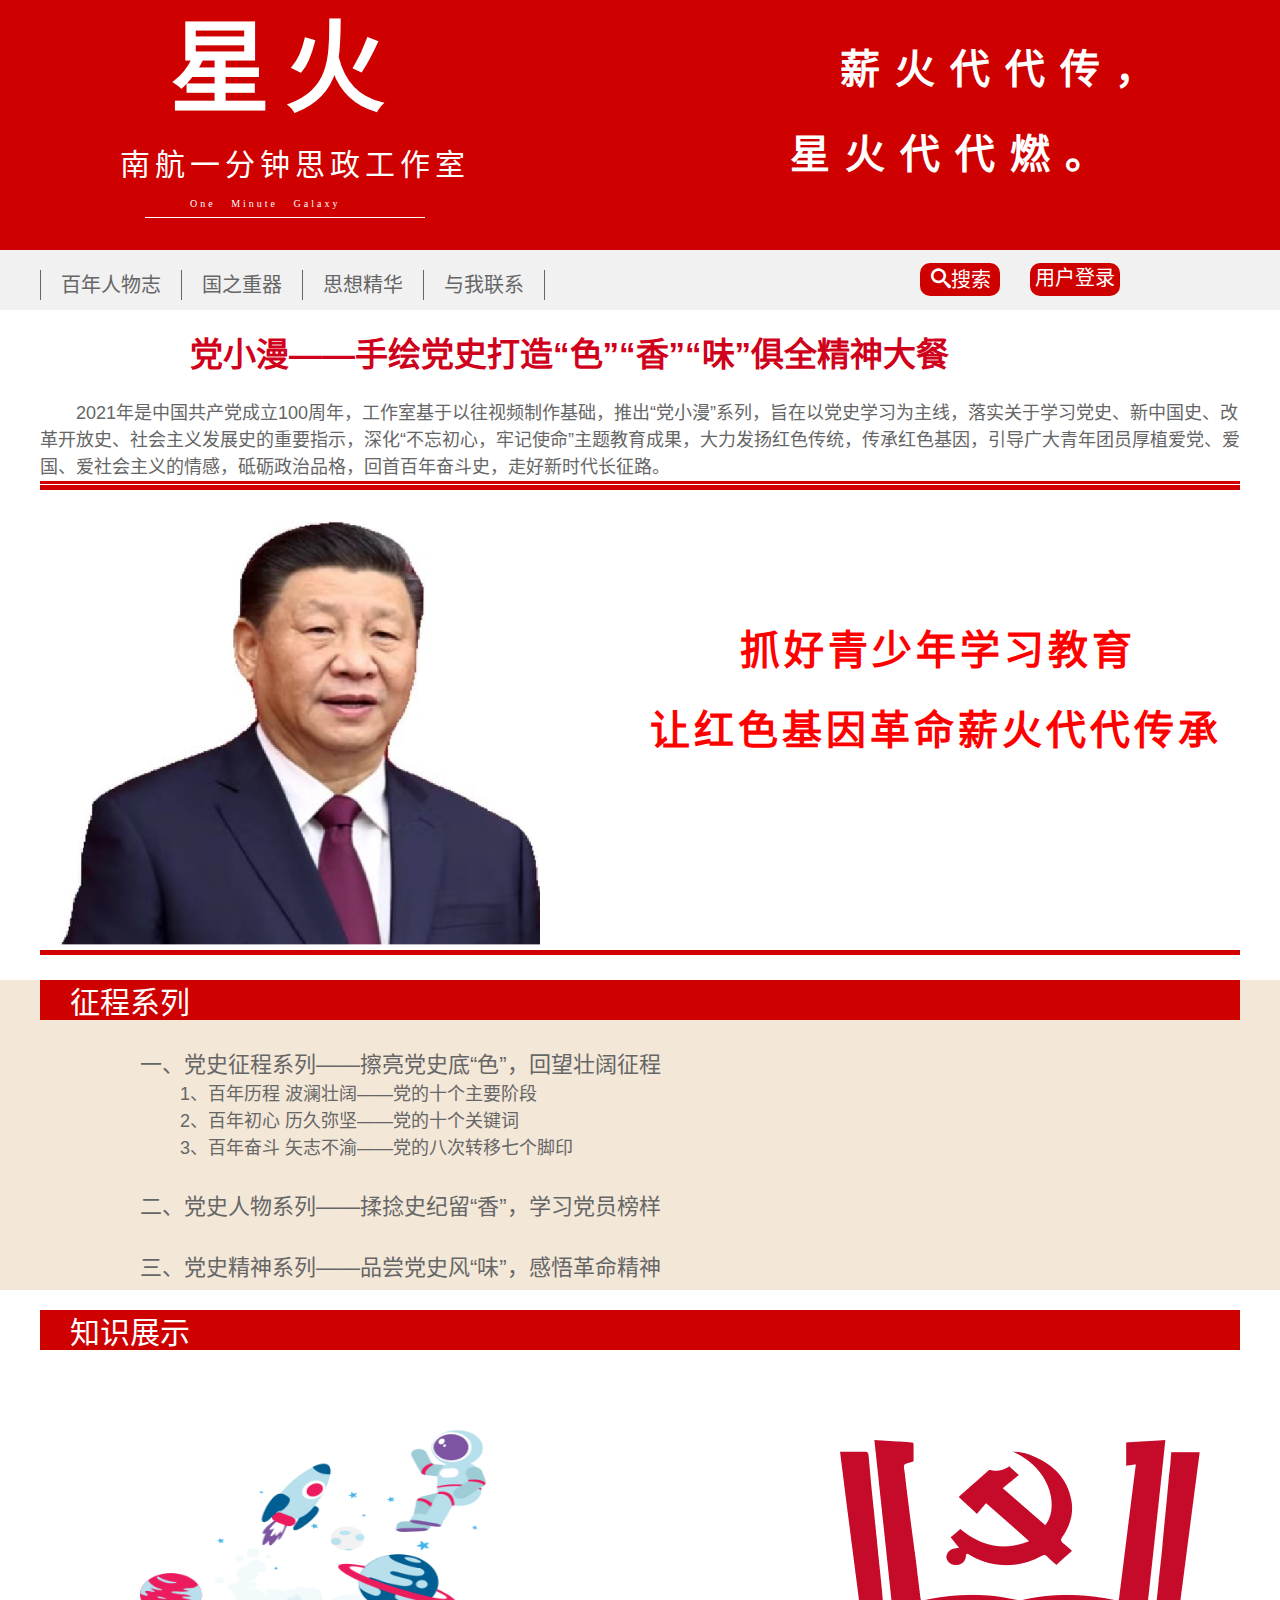
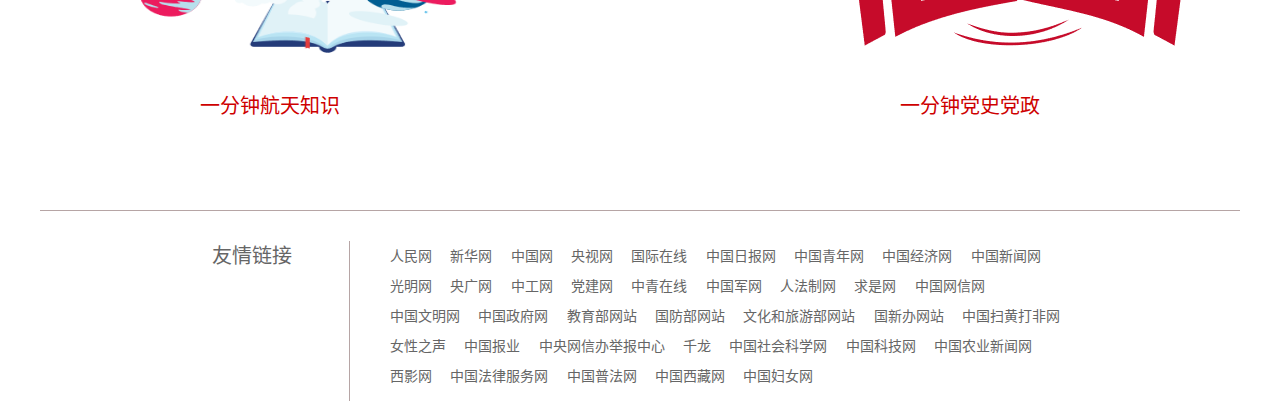
<file: internet/index.html>
<!DOCTYPE html>
<html lang="zh-CN">

<head>
    <meta charset="UTF-8">
    <meta http-equiv="X-UA-Compatible" content="IE=edge">
    <meta name="viewport" content="width=device-width, initial-scale=1.0">
    <title>党小漫—手绘百年党史邀你“漫漫”谈</title>
    <!-- 网站说明 -->
    <meta name="description" content="党小漫:手绘百年党史" />
    <!-- 关键字 -->
    <meta name="keywords" content="党史、手绘" />
    <link rel="shortcut icon" href="icon.png" />
    <!-- 引入初始化样式文件 -->
    <link rel="stylesheet" href="css/base.css">
    <!-- 引入公共样式 -->
    <link rel="stylesheet" href="css/common.css">
    <!-- 引入index样式 -->
    <link rel="stylesheet" href="css/index.css">
</head>

<body>
    <!-- header头部模块start -->
    <header class='header'>
        <div class='h_body w'>
            <div class="logo fl">
                <div class="logo_top">
                    <a href="index.html"><span>星火</span></a>
                </div>
                <div class="logo_center">
                    <span>南航一分钟思政工作室</span>
                </div>
                <div class="logo_bottom">
                    <span>One Minute Galaxy</span>
                </div>
            </div>
            <div class="slogan fr">
                <div class="slogan_top">
                    <span>薪火代代传，</span>
                </div>
                <div class="slogan_bottom">
                    <span>星火代代燃。</span>
                </div>
            </div>
        </div>
    </header>
    <!-- header头部模块end -->
    <!-- 快捷导航模块start -->
    <section class="shortcut">
        <div class="w">
            <div class="fl">
                <ul>
                    <li><a href="hundredYears.html">百年人物志</a></li>
                    <li><a href="contry.html">国之重器</a></li>
                    <li><a href="#">思想精华</a></li>
                    <li><a href="contact.html">与我联系</a></li>
                    <li class="last"></li>
                </ul>
            </div>
            <div class="fr">
                <ul>
                    <li><a href="#">搜索</a></li>
                    <li><a href="register.html">用户登录</a></li>
                </ul>
            </div>
        </div>
    </section>
    <!-- 快捷导航模块end -->
    <!-- 首页新闻模块start -->
    <div class="news w">
        <div class="news_title">
            <span>党小漫——手绘党史打造“色”“香”“味”俱全精神大餐</span>
            <div class="text">
                2021年是中国共产党成立100周年，工作室基于以往视频制作基础，推出“党小漫”系列，旨在以党史学习为主线，落实关于学习党史、新中国史、改革开放史、社会主义发展史的重要指示，深化“不忘初心，牢记使命”主题教育成果，大力发扬红色传统，传承红色基因，引导广大青年团员厚植爱党、爱国、爱社会主义的情感，砥砺政治品格，回首百年奋斗史，走好新时代长征路。
            </div>
        </div>
        <div class="xi">
            <div class="news_xi fl clearfix">
                <img src="images/xi.png" alt="">
            </div>
            <div class="news_text fr clearfix">
                <span class="first">抓好青少年学习教育</span>
                <br>
                <span class="second">让红色基因革命薪火代代传承</span>
            </div>
        </div>
    </div>
    </div>
    <!-- 首页新闻模块end -->
    <!-- 首页学习模块start -->
    <div class="main">
        <div class="content w">
            <div class="content_title">
                <span>征程系列</span>
            </div>
            <ul class="history">
                <li><a href="#" class="tit">一、党史征程系列——擦亮党史底“色”，回望壮阔征程</a></li>
                <li><a href="#" class="txt">1、百年历程 波澜壮阔——党的十个主要阶段</a></li>
                <li><a href="#" class="txt">2、百年初心 历久弥坚——党的十个关键词</a></li>
                <li><a href="#" class="txt">3、百年奋斗 矢志不渝——党的八次转移七个脚印</a></li>
            </ul>
            <ul class="people">
                <li><a href="#" class="tit">二、党史人物系列——揉捻史纪留“香”，学习党员榜样</a></li>
            </ul>
            <ul class="jings">
                <li><a href="#" class="tit">三、党史精神系列——品尝党史风“味”，感悟革命精神</a></li>
            </ul>
        </div>
    </div>
    <!-- 首页作品模块start -->
    <div class="workset w">
        <div class="workset_title">
            <span>知识展示</span>
        </div>
        <div class="workset_left fl">
            <img src="images/oneminutespace.png" alt=""><br>
            <a href="#">一分钟航天知识</a>
        </div>
        <div class="workset_right fr">
            <img src="images/oneminutehistory.png" alt=""><br>
            <a href="#">一分钟党史党政</a>
        </div>
    </div>
    <!-- 首页作品模块end -->
    <!-- 友情链接模块start -->
    <footer class="footer">
        <div class="links w">
            <div class="links_left fl">
                <span>&nbsp;&nbsp;&nbsp;&nbsp;友情链接</span>
            </div>
            <div class="links_right fr">
                <a href="http://www.people.com.cn/">人民网</a>
                <a href="http://www.xinhuanet.com/">新华网</a>
                <a href="http://www.china.com.cn/">中国网</a>
                <a href="http://www.cctv.com/">央视网</a>
                <a href="http://www.cri.cn/">国际在线</a>
                <a href="http://cn.chinadaily.com.cn/">中国日报网</a>
                <a href="http://www.youth.cn/">中国青年网</a>
                <a href="http://www.ce.cn/">中国经济网</a>
                <a href="http://www.Chinanews.com/">中国新闻网</a><br>
                <a href="http://www.gmw.cn/">光明网</a>
                <a href="http://www.cnr.cn/">央广网</a>
                <a href="http://www.workercn.cn/">中工网</a>
                <a href="http://www.dangjian.cn/">党建网</a>
                <a href="http://www.cyol.com/">中青在线</a>
                <a href="http://www.81.cn/">中国军网</a>
                <a href="http://www.legaldaily.com.cn/">人法制网</a>
                <a href="http://www.qstheory.cn/">求是网</a>
                <a href="http://www.cac.gov.cn/">中国网信网</a><br>
                <a href="http://www.wenming.cn/">中国文明网</a>
                <a href="http://www.gov.cn/">中国政府网</a>
                <a href="http://www.moe.gov.cn/">教育部网站</a>
                <a href="http://www.mod.gov.cn/">国防部网站</a>
                <a href="http://www.mct.gov.cn/">文化和旅游部网站</a>
                <a href="http://www.scio.gov.cn/index.html">国新办网站</a>
                <a href="http://www.shdf.gov.cn/">中国扫黄打非网</a>
                <a href="http://www.womenvoice.cn/">女性之声</a>
                <a href="http://www.cnpiw.cn/index.html">中国报业</a>
                <a href="http://www.12377.cn/">中央网信办举报中心</a>
                <a href="http://www.qianlong.com/">千龙</a>
                <a href="http://www.cssn.cn/">中国社会科学网</a>
                <a href="http://www.stdailt.com/">中国科技网</a>
                <a href="http://www.farmer.com.cn/">中国农业新闻网</a><br>
                <a href="http://www.1958xy.com/">西影网</a>
                <a href="http://www.12348.gov.cn/">中国法律服务网</a>
                <a href="http://www.legalinfo.gov.cn/">中国普法网</a>
                <a href="http://www.tibet.cn/">中国西藏网</a>
                <a href="http://www.cnwomen.com.cn/">中国妇女网</a>
            </div>
        </div>
    </footer>
    <!-- 友情链接模块end -->
</body>

</html>
</file>
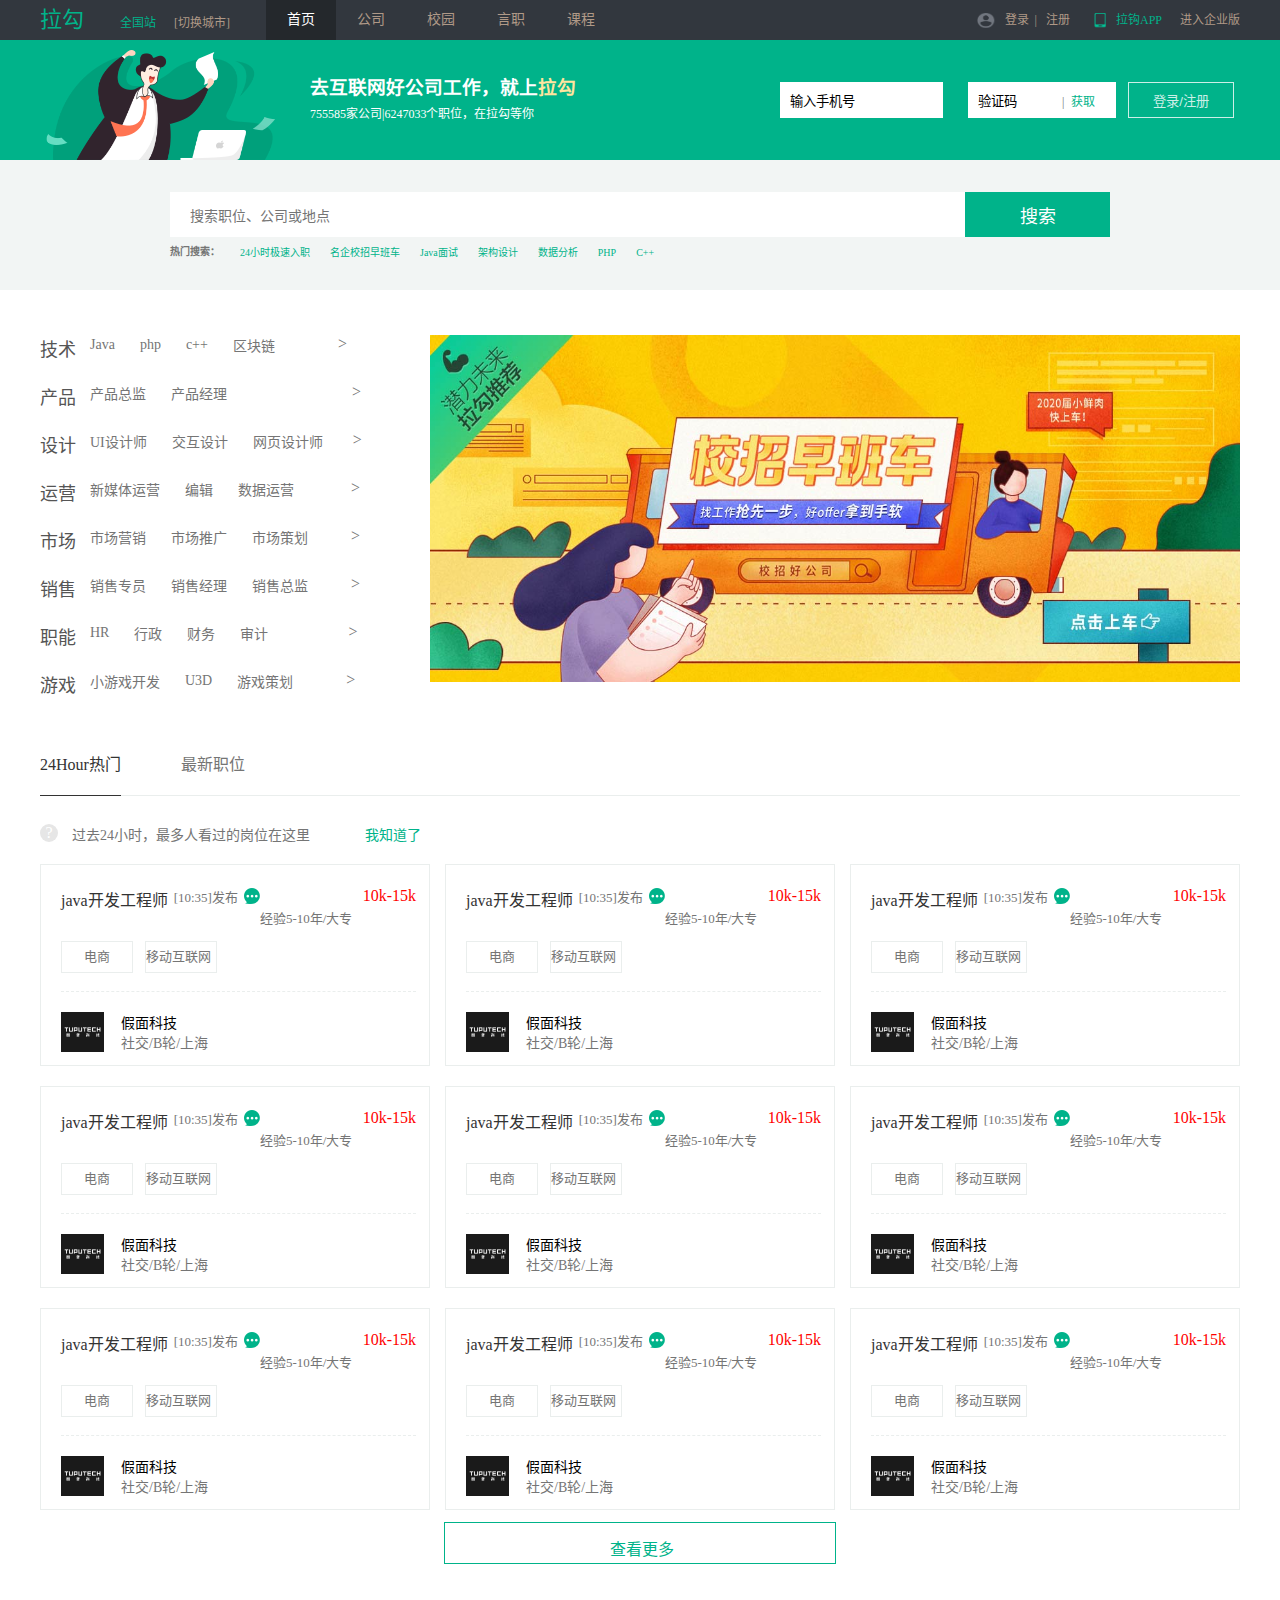
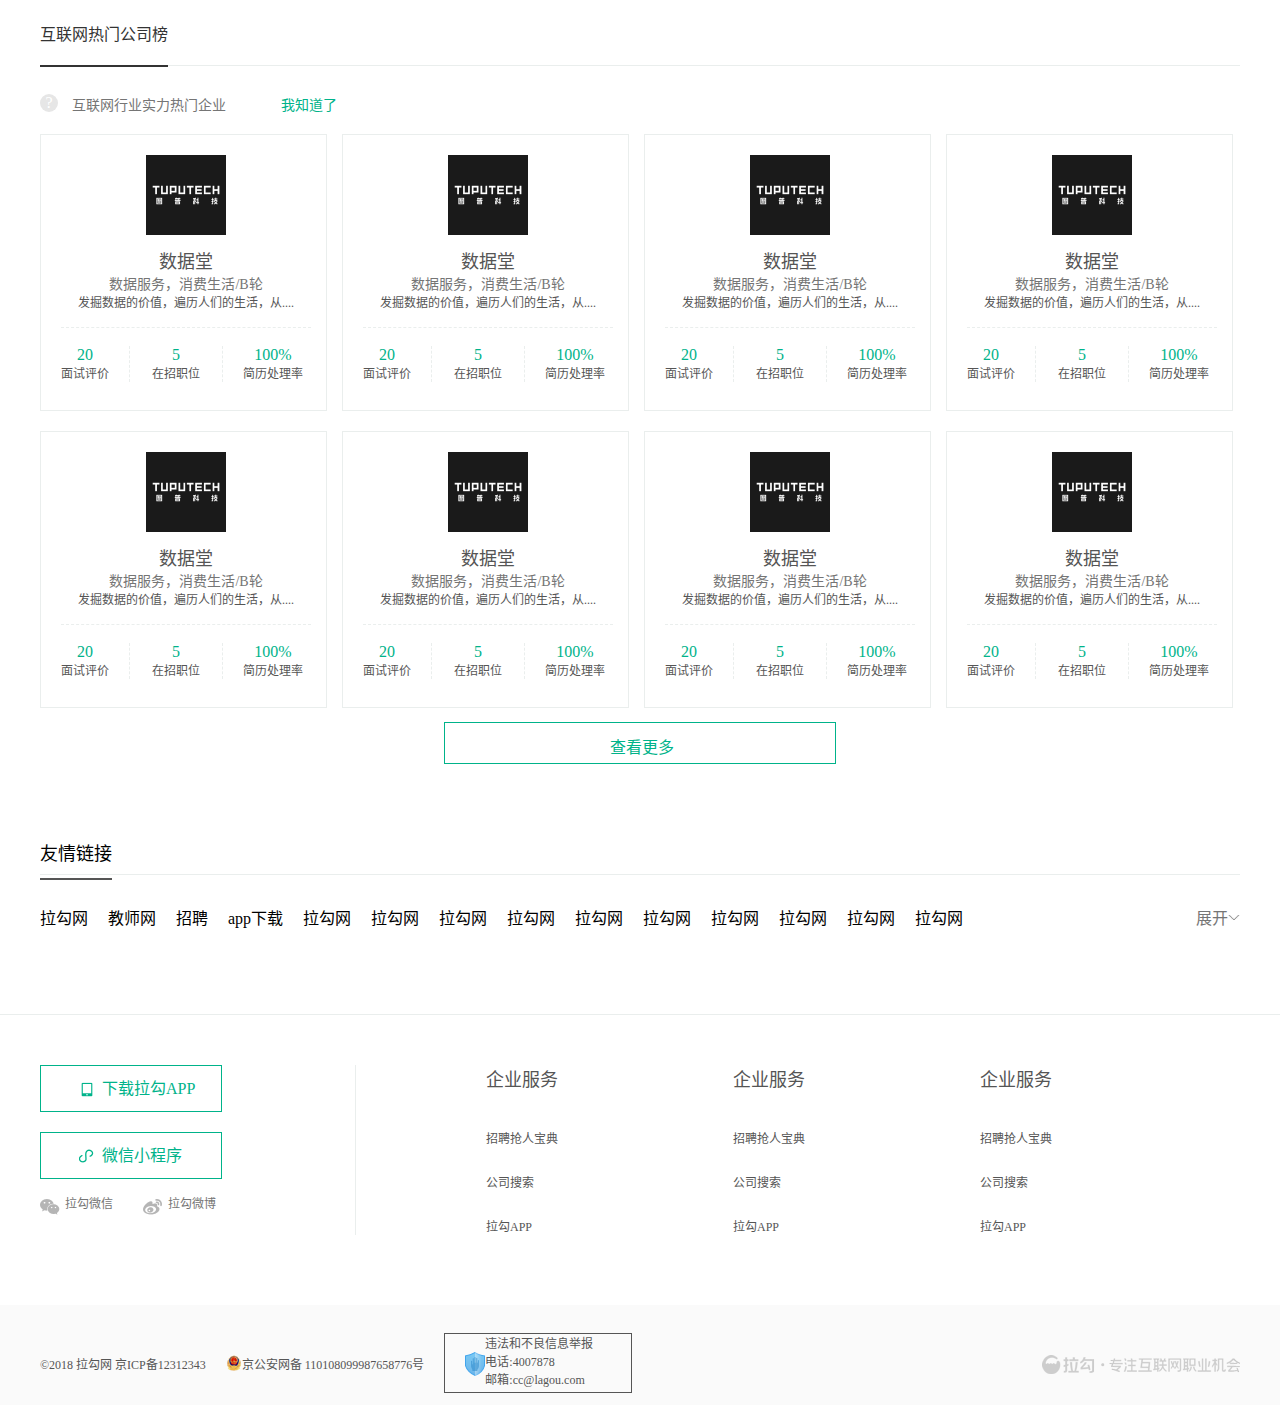
<file: lagouwang/index.html>
<!DOCTYPE html>
<html lang="zh-CN">

<head>
    <meta charset="UTF-8">
    <meta http-equiv="X-UA-Compatible" content="IE=edge">
    <meta name="viewport" content="width=device-width, initial-scale=1.0">
    <title>Document</title>
    <link rel="stylesheet" href="style.css">
</head>

<body>
    <div class="box">
        <div class="header">
            <div class="h_top">
                <div class="topCon main clearFixed">
                    <div class="conLeft fl">
                        <div class="leftTxt1 fl">
                            <a href="#" class="logo">拉勾</a>
                            <a href="#" class="city">全国站</a>
                            <a href="#" class="city1">[切换城市]</a>
                        </div>
                        <ul class="uList clearFixed fl">
                            <li><a href="#">首页</a></li>
                            <li><a href="#">公司</a></li>
                            <li><a href="#">校园</a></li>
                            <li><a href="#">言职</a></li>
                            <li><a href="#">课程</a></li>
                        </ul>
                    </div>
                    <div class="conRight fr">
                        <ul class="ulList cleadFixed">
                            <li>
                                <a href="#" class="login"><span></span>登录</a>
                            </li>
                            <li><a href="#" class="login2"><span>|</span> 注册</a></li>
                            <li><a href="#" class="app"><span></span>拉钩APP</a></li>
                            <li><a href="#">进入企业版</a></li>
                        </ul>
                    </div>
                </div>
            </div>
            <div class="h_bottom">
                <div class="botCon main cleadFixed">
                    <div class="image"><img src="img/logo.png" alt=""></div>
                    <div class="para">
                        <h3>去互联网好公司工作，就上<span>拉勾</span></h3>
                        <p>755585家公司|6247033个职位，在拉勾等你</p>
                    </div>
                    <div class="reg-right">
                        <div class="btn">
                            <input type="text" value="输入手机号" class="fl txt1">
                            <p class="fl pBtn">
                                <input type="text" value="验证码" class="txt2">|
                                <a href="#" class="atxt2">获取</a>
                            </p>
                            <input type="submit" value="登录/注册" class="fl btnSub">
                        </div>
                    </div>
                </div>
            </div>
        </div>
        <div class="sear ">
            <div class="searnav main cleadFixed">
                <input type="text" value="搜索职位、公司或地点" class="searbox fl">
                <input type="submit" class="search fl" value="搜索">
            </div>
            <div class="hotsear main cleadFixed">
                <h4 class="text1 fl">热门搜索：</h4>
                <ul>
                    <li><a href="#">24小时极速入职</a></li>
                    <li><a href="#">名企校招早班车</a></li>
                    <li><a href="#">Java面试</a></li>
                    <li><a href="#">架构设计</a></li>
                    <li><a href="#">数据分析</a></li>
                    <li><a href="#">PHP</a></li>
                    <li><a href="#">C++ </a></li>
                </ul>
            </div>
        </div>
        <div class="banner main clearFixed">
            <div class="b_nav fl">
                <div class="fir whm clearFixed">
                    <h4 class="fir_txt fl">技术</h4>
                    <ul>
                        <li><a href="#">Java</a></li>
                        <li><a href="#">php</a></li>
                        <li><a href="#">c++</a></li>
                        <li><a href="#">区块链</a></li>
                    </ul>
                    <span>></span>
                </div>
                <div class="sec whm clearFixed">
                    <h4 class="sec_txt fl">产品</h4>
                    <ul>
                        <li><a href="#">产品总监</a></li>
                        <li><a href="#">产品经理</a></li>
                    </ul>
                    <span>></span>
                </div>
                <div class="thi whm clearFixed">
                    <h4 class="thi_txt fl">设计</h4>
                    <ul>
                        <li><a href="#">UI设计师</a></li>
                        <li><a href="#">交互设计</a></li>
                        <li><a href="#">网页设计师</a></li>
                    </ul>
                    <span>></span>
                </div>
                <div class="four whm clearFixed">
                    <h4 class="four_txt fl">运营</h4>
                    <ul>
                        <li><a href="#">新媒体运营</a></li>
                        <li><a href="#">编辑</a></li>
                        <li><a href="#">数据运营</a></li>
                    </ul>
                    <span>></span>
                </div>
                <div class="five whm clearFixed">
                    <h4 class="five_txt fl">市场</h4>
                    <ul>
                        <li><a href="#">市场营销</a></li>
                        <li><a href="#">市场推广</a></li>
                        <li><a href="#">市场策划</a></li>
                    </ul>
                    <span>></span>
                </div>
                <div class="six whm clearFixed">
                    <h4 class="six_txt fl">销售</h4>
                    <ul>
                        <li><a href="#">销售专员</a></li>
                        <li><a href="#">销售经理</a></li>
                        <li><a href="#">销售总监</a></li>
                    </ul>
                    <span>></span>
                </div>
                <div class="sev whm clearFixed">
                    <h4 class="sev_txt fl">职能</h4>
                    <ul>
                        <li><a href="#">HR</a></li>
                        <li><a href="#">行政</a></li>
                        <li><a href="#">财务</a></li>
                        <li><a href="#">审计</a></li>
                    </ul>
                    <span>></span>
                </div>
                <div class="eig whm clearFixed">
                    <h4 class="eig_txt fl">游戏</h4>
                    <ul>
                        <li><a href="#">小游戏开发</a></li>
                        <li><a href="#">U3D</a></li>
                        <li><a href="#">游戏策划</a></li>
                    </ul>
                    <span>></span>
                </div>
            </div>

            <div class="bimg fr"><img src="img/banner.JPG" alt="" class="b_scroll_img"></div>
        </div>
        <div class="content">
            <div class="top main">
                <div class="hour">
                    <ul>
                        <li class="firchild"><a href="#" class="remen">24Hour热门</a></li>
                        <li><a href="#" class="zhiwei">最新职位</a></li>
                    </ul>
                </div>
                <div class="past clearFixed">
                    <ul>
                        <li><span class="fl">?</span><a href="#" class="pre fl">过去24小时，最多人看过的岗位在这里</a></li>
                        <li><a href="#" class="know fl">我知道了</a></li>
                    </ul>
                </div>
                <div class="kaifa">
                    <ul>
                        <li class="pailie">
                            <div class="jk">
                                <div class="wenzi">
                                    <div class="gongzuo fl">
                                        <div class="mingzi fl">java开发工程师</div>
                                        <div class="fabushijian fl">[10:35]发布</div>
                                        <span class="fl"><img src="img/icon_chat.png"></span>
                                    </div>
                                    <div class="xinzi fr">10k-15k</div>
                                </div>
                                <div class="jinyan">经验5-10年/大专</div>
                            </div>
                            <div class="jk2">
                                <div class="dians fl">电商</div>
                                <div class="yidong fl">移动互联网</div>
                            </div>
                            <div class="jk3">
                                <div class="shangbiao fl"><img src="img/con2.png"></div>
                                <div class="shuoming fl">
                                    <div class="gsmingzi">假面科技</div>
                                    <div class="biaoqina">社交/B轮/上海</div>
                                </div>
                            </div>
                        </li>
                        <li class="pailie">
                            <div class="jk">
                                <div class="wenzi">
                                    <div class="gongzuo fl">
                                        <div class="mingzi fl">java开发工程师</div>
                                        <div class="fabushijian fl">[10:35]发布</div>
                                        <span class="fl"><img src="img/icon_chat.png"></span>
                                    </div>
                                    <div class="xinzi fr">10k-15k</div>
                                </div>
                                <div class="jinyan">经验5-10年/大专</div>
                            </div>
                            <div class="jk2">
                                <div class="dians fl">电商</div>
                                <div class="yidong fl">移动互联网</div>
                            </div>
                            <div class="jk3">
                                <div class="shangbiao fl"><img src="img/con2.png"></div>
                                <div class="shuoming fl">
                                    <div class="gsmingzi">假面科技</div>
                                    <div class="biaoqina">社交/B轮/上海</div>
                                </div>
                            </div>
                        </li>
                        <li class="pailie">
                            <div class="jk">
                                <div class="wenzi">
                                    <div class="gongzuo fl">
                                        <div class="mingzi fl">java开发工程师</div>
                                        <div class="fabushijian fl">[10:35]发布</div>
                                        <span class="fl"><img src="img/icon_chat.png"></span>
                                    </div>
                                    <div class="xinzi fr">10k-15k</div>
                                </div>
                                <div class="jinyan">经验5-10年/大专</div>
                            </div>
                            <div class="jk2">
                                <div class="dians fl">电商</div>
                                <div class="yidong fl">移动互联网</div>
                            </div>
                            <div class="jk3">
                                <div class="shangbiao fl"><img src="img/con2.png"></div>
                                <div class="shuoming fl">
                                    <div class="gsmingzi">假面科技</div>
                                    <div class="biaoqina">社交/B轮/上海</div>
                                </div>
                            </div>
                        </li>
                    </ul>
                    <ul>
                        <li class="pailie">
                            <div class="jk">
                                <div class="wenzi">
                                    <div class="gongzuo fl">
                                        <div class="mingzi fl">java开发工程师</div>
                                        <div class="fabushijian fl">[10:35]发布</div>
                                        <span class="fl"><img src="img/icon_chat.png"></span>
                                    </div>
                                    <div class="xinzi fr">10k-15k</div>
                                </div>
                                <div class="jinyan">经验5-10年/大专</div>
                            </div>
                            <div class="jk2">
                                <div class="dians fl">电商</div>
                                <div class="yidong fl">移动互联网</div>
                            </div>
                            <div class="jk3">
                                <div class="shangbiao fl"><img src="img/con2.png"></div>
                                <div class="shuoming fl">
                                    <div class="gsmingzi">假面科技</div>
                                    <div class="biaoqina">社交/B轮/上海</div>
                                </div>
                            </div>
                        </li>
                        <li class="pailie">
                            <div class="jk">
                                <div class="wenzi">
                                    <div class="gongzuo fl">
                                        <div class="mingzi fl">java开发工程师</div>
                                        <div class="fabushijian fl">[10:35]发布</div>
                                        <span class="fl"><img src="img/icon_chat.png"></span>
                                    </div>
                                    <div class="xinzi fr">10k-15k</div>
                                </div>
                                <div class="jinyan">经验5-10年/大专</div>
                            </div>
                            <div class="jk2">
                                <div class="dians fl">电商</div>
                                <div class="yidong fl">移动互联网</div>
                            </div>
                            <div class="jk3">
                                <div class="shangbiao fl"><img src="img/con2.png"></div>
                                <div class="shuoming fl">
                                    <div class="gsmingzi">假面科技</div>
                                    <div class="biaoqina">社交/B轮/上海</div>
                                </div>
                            </div>
                        </li>
                        <li class="pailie">
                            <div class="jk">
                                <div class="wenzi">
                                    <div class="gongzuo fl">
                                        <div class="mingzi fl">java开发工程师</div>
                                        <div class="fabushijian fl">[10:35]发布</div>
                                        <span class="fl"><img src="img/icon_chat.png"></span>
                                    </div>
                                    <div class="xinzi fr">10k-15k</div>
                                </div>
                                <div class="jinyan">经验5-10年/大专</div>
                            </div>
                            <div class="jk2">
                                <div class="dians fl">电商</div>
                                <div class="yidong fl">移动互联网</div>
                            </div>
                            <div class="jk3">
                                <div class="shangbiao fl"><img src="img/con2.png"></div>
                                <div class="shuoming fl">
                                    <div class="gsmingzi">假面科技</div>
                                    <div class="biaoqina">社交/B轮/上海</div>
                                </div>
                            </div>
                        </li>
                    </ul>
                    <ul>
                        <li class="pailie">
                            <div class="jk">
                                <div class="wenzi">
                                    <div class="gongzuo fl">
                                        <div class="mingzi fl">java开发工程师</div>
                                        <div class="fabushijian fl">[10:35]发布</div>
                                        <span class="fl"><img src="img/icon_chat.png"></span>
                                    </div>
                                    <div class="xinzi fr">10k-15k</div>
                                </div>
                                <div class="jinyan">经验5-10年/大专</div>
                            </div>
                            <div class="jk2">
                                <div class="dians fl">电商</div>
                                <div class="yidong fl">移动互联网</div>
                            </div>
                            <div class="jk3">
                                <div class="shangbiao fl"><img src="img/con2.png"></div>
                                <div class="shuoming fl">
                                    <div class="gsmingzi">假面科技</div>
                                    <div class="biaoqina">社交/B轮/上海</div>
                                </div>
                            </div>
                        </li>
                        <li class="pailie">
                            <div class="jk">
                                <div class="wenzi">
                                    <div class="gongzuo fl">
                                        <div class="mingzi fl">java开发工程师</div>
                                        <div class="fabushijian fl">[10:35]发布</div>
                                        <span class="fl"><img src="img/icon_chat.png"></span>
                                    </div>
                                    <div class="xinzi fr">10k-15k</div>
                                </div>
                                <div class="jinyan">经验5-10年/大专</div>
                            </div>
                            <div class="jk2">
                                <div class="dians fl">电商</div>
                                <div class="yidong fl">移动互联网</div>
                            </div>
                            <div class="jk3">
                                <div class="shangbiao fl"><img src="img/con2.png"></div>
                                <div class="shuoming fl">
                                    <div class="gsmingzi">假面科技</div>
                                    <div class="biaoqina">社交/B轮/上海</div>
                                </div>
                            </div>
                        </li>
                        <li class="pailie">
                            <div class="jk">
                                <div class="wenzi">
                                    <div class="gongzuo fl">
                                        <div class="mingzi fl">java开发工程师</div>
                                        <div class="fabushijian fl">[10:35]发布</div>
                                        <span class="fl"><img src="img/icon_chat.png"></span>
                                    </div>
                                    <div class="xinzi fr">10k-15k</div>
                                </div>
                                <div class="jinyan">经验5-10年/大专</div>
                            </div>
                            <div class="jk2">
                                <div class="dians fl">电商</div>
                                <div class="yidong fl">移动互联网</div>
                            </div>
                            <div class="jk3">
                                <div class="shangbiao fl"><img src="img/con2.png"></div>
                                <div class="shuoming fl">
                                    <div class="gsmingzi">假面科技</div>
                                    <div class="biaoqina">社交/B轮/上海</div>
                                </div>
                            </div>
                        </li>
                    </ul>
                </div>
                <div class="more"><a href="#" alt="">查看更多</a></div>
            </div>
            <div class="bottom main">
                <div class="hour">
                    <ul>
                        <li class="firchild"><a href="#" class="remen">互联网热门公司榜</a></li>
                    </ul>
                </div>
                <div class="past clearFixed">
                    <ul>
                        <li><span class="fl">?</span><a href="#" class="pre fl">互联网行业实力热门企业</a></li>
                        <li><a href="#" class="know fl">我知道了</a></li>
                    </ul>
                </div>
                <div class="kaifa">
                    <ul>
                        <li class="pailie">
                            <div class="jk"><img src="img/con2.png" alt="" />
                            </div>
                            <div class="jk2">
                                <div class="t">数据堂</div>
                                <div class="c">数据服务，消费生活/B轮</div>
                                <div class="b">发掘数据的价值，遍历人们的生活，从....</div>
                            </div>
                            <div class="jk3">
                                <div class="l fl">
                                    <div class="shuzi">20</div>
                                    <div class="descr">面试评价</div>
                                </div>
                                <div class="ce fl">
                                    <div class="shuzi">5</div>
                                    <div class="descr">在招职位</div>
                                </div>
                                <div class="r fl">
                                    <div class="shuzi">100%</div>
                                    <div class="descr">简历处理率</div>
                                </div>
                            </div>
                        </li>
                        <li class="pailie">
                            <div class="jk"><img src="img/con2.png" alt="" />
                            </div>
                            <div class="jk2">
                                <div class="t">数据堂</div>
                                <div class="c">数据服务，消费生活/B轮</div>
                                <div class="b">发掘数据的价值，遍历人们的生活，从....</div>
                            </div>
                            <div class="jk3">
                                <div class="l fl">
                                    <div class="shuzi">20</div>
                                    <div class="descr">面试评价</div>
                                </div>
                                <div class="ce fl">
                                    <div class="shuzi">5</div>
                                    <div class="descr">在招职位</div>
                                </div>
                                <div class="r fl">
                                    <div class="shuzi">100%</div>
                                    <div class="descr">简历处理率</div>
                                </div>
                            </div>
                        </li>
                        <li class="pailie">
                            <div class="jk"><img src="img/con2.png" alt="" />
                            </div>
                            <div class="jk2">
                                <div class="t">数据堂</div>
                                <div class="c">数据服务，消费生活/B轮</div>
                                <div class="b">发掘数据的价值，遍历人们的生活，从....</div>
                            </div>
                            <div class="jk3">
                                <div class="l fl">
                                    <div class="shuzi">20</div>
                                    <div class="descr">面试评价</div>
                                </div>
                                <div class="ce fl">
                                    <div class="shuzi">5</div>
                                    <div class="descr">在招职位</div>
                                </div>
                                <div class="r fl">
                                    <div class="shuzi">100%</div>
                                    <div class="descr">简历处理率</div>
                                </div>
                            </div>
                        </li>
                        <li class="pailie">
                            <div class="jk"><img src="img/con2.png" alt="" />
                            </div>
                            <div class="jk2">
                                <div class="t">数据堂</div>
                                <div class="c">数据服务，消费生活/B轮</div>
                                <div class="b">发掘数据的价值，遍历人们的生活，从....</div>
                            </div>
                            <div class="jk3">
                                <div class="l fl">
                                    <div class="shuzi">20</div>
                                    <div class="descr">面试评价</div>
                                </div>
                                <div class="ce fl">
                                    <div class="shuzi">5</div>
                                    <div class="descr">在招职位</div>
                                </div>
                                <div class="r fl">
                                    <div class="shuzi">100%</div>
                                    <div class="descr">简历处理率</div>
                                </div>
                            </div>
                        </li>
                    </ul>
                    <ul>
                        <li class="pailie">
                            <div class="jk"><img src="img/con2.png" alt="" />
                            </div>
                            <div class="jk2">
                                <div class="t">数据堂</div>
                                <div class="c">数据服务，消费生活/B轮</div>
                                <div class="b">发掘数据的价值，遍历人们的生活，从....</div>
                            </div>
                            <div class="jk3">
                                <div class="l fl">
                                    <div class="shuzi">20</div>
                                    <div class="descr">面试评价</div>
                                </div>
                                <div class="ce fl">
                                    <div class="shuzi">5</div>
                                    <div class="descr">在招职位</div>
                                </div>
                                <div class="r fl">
                                    <div class="shuzi">100%</div>
                                    <div class="descr">简历处理率</div>
                                </div>
                            </div>
                        </li>
                        <li class="pailie">
                            <div class="jk"><img src="img/con2.png" alt="" />
                            </div>
                            <div class="jk2">
                                <div class="t">数据堂</div>
                                <div class="c">数据服务，消费生活/B轮</div>
                                <div class="b">发掘数据的价值，遍历人们的生活，从....</div>
                            </div>
                            <div class="jk3">
                                <div class="l fl">
                                    <div class="shuzi">20</div>
                                    <div class="descr">面试评价</div>
                                </div>
                                <div class="ce fl">
                                    <div class="shuzi">5</div>
                                    <div class="descr">在招职位</div>
                                </div>
                                <div class="r fl">
                                    <div class="shuzi">100%</div>
                                    <div class="descr">简历处理率</div>
                                </div>
                            </div>
                        </li>
                        <li class="pailie">
                            <div class="jk"><img src="img/con2.png" alt="" />
                            </div>
                            <div class="jk2">
                                <div class="t">数据堂</div>
                                <div class="c">数据服务，消费生活/B轮</div>
                                <div class="b">发掘数据的价值，遍历人们的生活，从....</div>
                            </div>
                            <div class="jk3">
                                <div class="l fl">
                                    <div class="shuzi">20</div>
                                    <div class="descr">面试评价</div>
                                </div>
                                <div class="ce fl">
                                    <div class="shuzi">5</div>
                                    <div class="descr">在招职位</div>
                                </div>
                                <div class="r fl">
                                    <div class="shuzi">100%</div>
                                    <div class="descr">简历处理率</div>
                                </div>
                            </div>
                        </li>
                        <li class="pailie">
                            <div class="jk"><img src="img/con2.png" alt="" />
                            </div>
                            <div class="jk2">
                                <div class="t">数据堂</div>
                                <div class="c">数据服务，消费生活/B轮</div>
                                <div class="b">发掘数据的价值，遍历人们的生活，从....</div>
                            </div>
                            <div class="jk3">
                                <div class="l fl">
                                    <div class="shuzi">20</div>
                                    <div class="descr">面试评价</div>
                                </div>
                                <div class="ce fl">
                                    <div class="shuzi">5</div>
                                    <div class="descr">在招职位</div>
                                </div>
                                <div class="r fl">
                                    <div class="shuzi">100%</div>
                                    <div class="descr">简历处理率</div>
                                </div>
                            </div>
                        </li>
                    </ul>
                </div>
                <div class="more"><a href="#" alt="">查看更多</a></div>
            </div>
            <div class="link main">
                <div class="youqing"><span>友情链接</span></div>
                <div class="zhankai">
                    <ul>
                        <li><a href="#">拉勾网</a></li>
                        <li><a href="#">教师网</a></li>
                        <li><a href="#">招聘</a></li>
                        <li><a href="#">app下载</a></li>
                        <li><a href="#">拉勾网</a></li>
                        <li><a href="#">拉勾网</a></li>
                        <li><a href="#">拉勾网</a></li>
                        <li><a href="#">拉勾网</a></li>
                        <li><a href="#">拉勾网</a></li>
                        <li><a href="#">拉勾网</a></li>
                        <li><a href="#">拉勾网</a></li>
                        <li><a href="#">拉勾网</a></li>
                        <li><a href="#">拉勾网</a></li>
                        <li><a href="#">拉勾网</a></li>
                    </ul>
                    <img src="img2/open.jpg" class="fr">
                    <div class="zk fr">展开</div>

                </div>
            </div>
        </div>
        <div class="footer">
            <div class="xiazai">
                <div class="con main">
                    <div class="left fl">
                        <div class="APP"><span></span><a>下载拉勾APP</a></div>
                        <div class="wechat"><span></span><a>微信小程序</a></div>
                        <div class="logo">
                            <div class="wx fl"><span></span><a>拉勾微信</a></div>
                            <div class="wb fl"><span></span><a>拉勾微博</a></div>
                        </div>
                    </div>
                    <div class="right fl">
                        <dl class="qiye fl">
                            <dt>企业服务</dt>
                            <dd>招聘抢人宝典</dd>
                            <dd>公司搜索</dd>
                            <dd>拉勾APP</dd>
                        </dl>
                        <dl class="zp fl">
                            <dt>企业服务</dt>
                            <dd>招聘抢人宝典</dd>
                            <dd>公司搜索</dd>
                            <dd>拉勾APP</dd>
                        </dl>
                        <dl class="fl">
                            <dt>企业服务</dt>
                            <dd>招聘抢人宝典</dd>
                            <dd>公司搜索</dd>
                            <dd>拉勾APP</dd>
                        </dl>
                    </div>
                </div>
            </div>
            <div class="fooBottom">
                <div class="bottCon main">
                    <p class="txtP1 fl ">©2018 拉勾网 京ICP备12312343</p>
                    <p class="txtP2 fl "><span class="fl"></span> 京公安网备 110108099987658776号</p>
                    <div class="txtBox fl">
                        <span class="fl"></span>
                        <p class="fl">
                            违法和不良信息举报<br>
                            电话:4007878<br>
                            邮箱:cc@lagou.com
                        </p>
                    </div>
                    <div class="fr imgBox"><img src="img/footer_lagou.png" alt="" /></div>
                </div>
            </div>
        </div>

    </div>
</body>

</html>
</file>
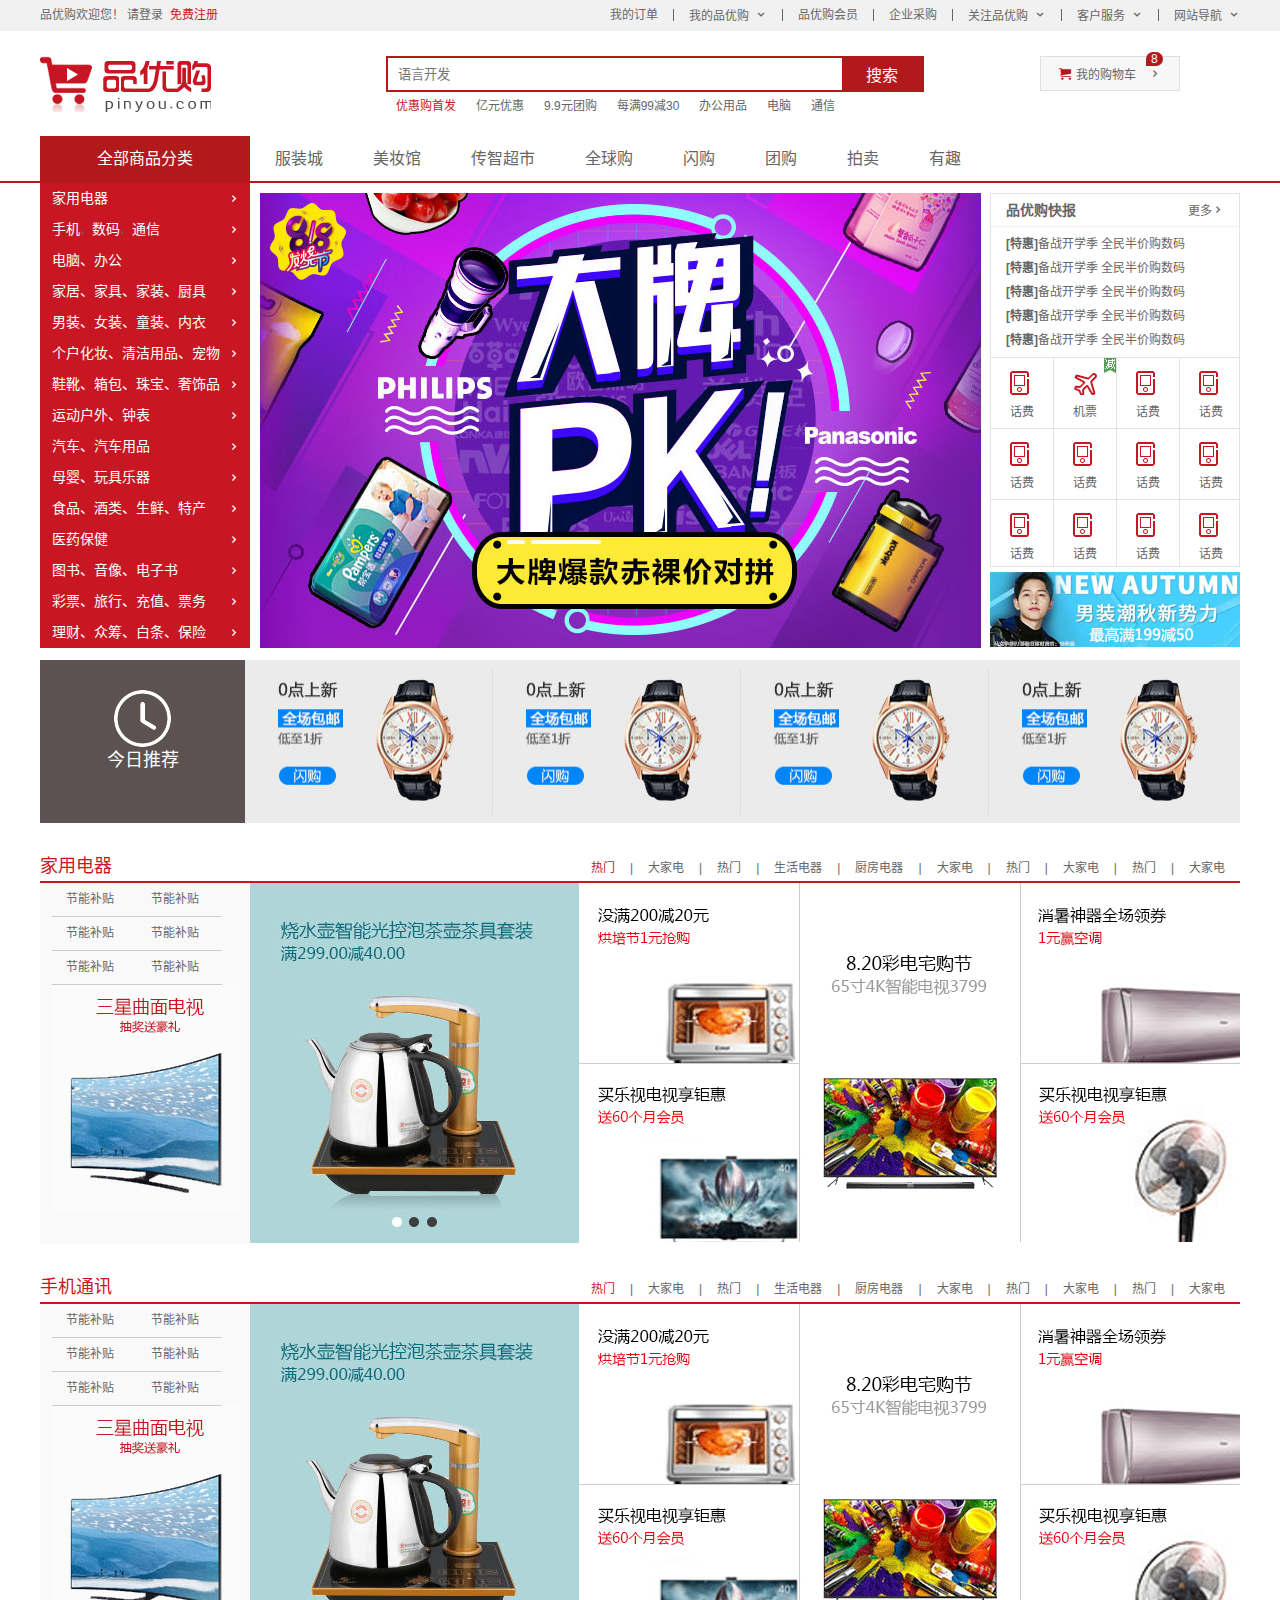
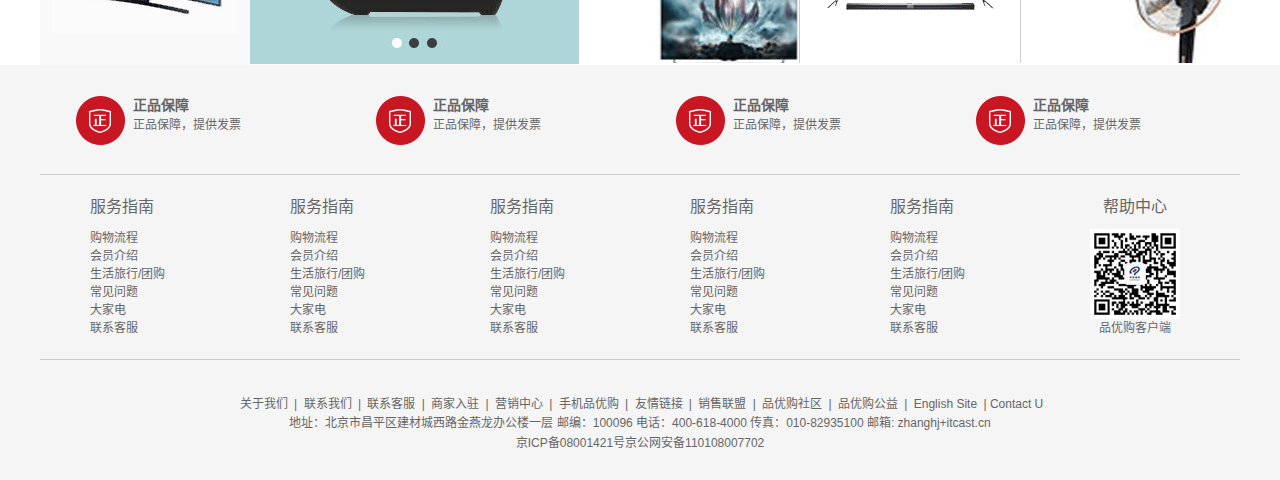
<file: shopping/index.html>
<!DOCTYPE html>
<html lang="zh-CN">

<head>
    <meta charset="UTF-8">
    <meta http-equiv="X-UA-Compatible" content="IE=edge">
    <meta name="viewport" content="width=device-width, initial-scale=1.0">
    <title>品优购商城-综合网购首选-正品低价、品质保障、配送及时、轻松购物！</title>
    <!-- 网站说明 -->
    <meta name="description" content="品优购商城-专业的综合网上的购物商城，销售家电、数码通讯，为您提供愉悦的网上购物体验！" />
    <!-- 关键字 -->
    <meta name="keywords" content="网上购物、网上商城" />
    <link rel="shortcut icon" href="favicon.ico" />
    <!-- 引入初始化样式文件 -->
    <link rel="stylesheet" href="css/base.css">
    <!-- 引入公共样式 -->
    <link rel="stylesheet" href="css/common.css">
    <!-- 引入index样式 -->
    <link rel="stylesheet" href="css/index.css">
</head>

<body>
    <!-- 快捷导航模块start -->
    <section class="shortcut">
        <div class="w">
            <div class="fl">
                <ul>
                    <li>品优购欢迎您！&nbsp;</li>
                    <li>
                        <a href="#">请登录&nbsp;</a>
                        <a href="register.html" class="style_red">免费注册</a>
                    </li>
                </ul>
            </div>
            <div class="fr">
                <ul>
                    <li>我的订单</li>
                    <li></li>
                    <li class="arrow-icon">我的品优购</li>
                    <li></li>
                    <li>品优购会员</li>
                    <li></li>
                    <li>企业采购</li>
                    <li></li>
                    <li class="arrow-icon">关注品优购</li>
                    <li></li>
                    <li class="arrow-icon">客户服务</li>
                    <li></li>
                    <li class="arrow-icon">网站导航</li>
                </ul>
            </div>
        </div>
    </section>
    <!-- 快捷导航模块end -->
    <!-- header头部模块start -->
    <header class="header w">
        <!-- logo模块 -->
        <div class="logo">
            <h1>
                <a href="index.html" title="品优购商城">品优购商城</a>
            </h1>
        </div>
        <!-- search搜索模块 -->
        <div class="search">
            <input type="search" name="" id="" placeholder="语言开发">
            <button>搜索</button>
        </div>
        <!-- hotwords模块制作 -->
        <div class="hotwords">
            <a href="#" class="style_red">优惠购首发</a>
            <a href="#">亿元优惠</a>
            <a href="#">9.9元团购</a>
            <a href="#">每满99减30</a>
            <a href="#">办公用品</a>
            <a href="#">电脑</a>
            <a href="#">通信</a>
        </div>
        <!-- shopcar模块start -->
        <div class="shopcar">我的购物车
            <i class="count">8</i>
        </div>
    </header>
    <!-- header头部模块end -->
    <!-- nav导航制作start -->
    <nav class="nav">
        <div class="w">
            <div class="dropdown">
                <div class="dt">全部商品分类</div>
                <div class="dd">
                    <ul>
                        <li><a href="#">家用电器</a></li>
                        <li><a href="list.html">手机</a>、<a href="#">数码</a>、<a href="#">通信</a></li>
                        <li><a href="#">电脑、办公</a></li>
                        <li><a href="#">家居、家具、家装、厨具</a></li>
                        <li><a href="#">男装、女装、童装、内衣</a></li>
                        <li><a href="#">个户化妆、清洁用品、宠物</a></li>
                        <li><a href="#">鞋靴、箱包、珠宝、奢饰品</a></li>
                        <li><a href="#">运动户外、钟表</a></li>
                        <li><a href="#">汽车、汽车用品</a></li>
                        <li><a href="#">母婴、玩具乐器</a></li>
                        <li><a href="#">食品、酒类、生鲜、特产</a></li>
                        <li><a href="#">医药保健</a></li>
                        <li><a href="#">图书、音像、电子书</a></li>
                        <li><a href="#">彩票、旅行、充值、票务</a></li>
                        <li><a href="#">理财、众筹、白条、保险</a></li>
                    </ul>
                </div>
            </div>
            <div class="navitems">
                <ul>
                    <li><a href="#">服装城</a></li>
                    <li><a href="#">美妆馆</a></li>
                    <li><a href="#">传智超市</a></li>
                    <li><a href="#">全球购</a></li>
                    <li><a href="#">闪购</a></li>
                    <li><a href="#">团购</a></li>
                    <li><a href="#">拍卖</a></li>
                    <li><a href="#">有趣</a></li>
                </ul>
            </div>
        </div>
    </nav>
    <!-- nav导航制作end -->
    <!-- 首页模块start -->
    <div class="w">
        <div class="main">
            <div class="focus">
                <ul>
                    <li>
                        <img src="upload/focus.jpg" alt="">
                    </li>
                </ul>
            </div>
            <div class="newsflash">
                <div class="news">
                    <div class="news_hd">
                        <h5>品优购快报</h5>
                        <a href="#" class="more">更多</a>
                    </div>
                    <div class="news_bd">
                        <ul>
                            <li><a href="#"><strong>[特惠]</strong>备战开学季 全民半价购数码</a></li>
                            <li><a href="#"><strong>[特惠]</strong>备战开学季 全民半价购数码</a></li>
                            <li><a href="#"><strong>[特惠]</strong>备战开学季 全民半价购数码</a></li>
                            <li><a href="#"><strong>[特惠]</strong>备战开学季 全民半价购数码</a></li>
                            <li><a href="#"><strong>[特惠]</strong>备战开学季 全民半价购数码</a></li>
                        </ul>
                    </div>
                </div>
                <div class="lifeservice">
                    <ul>
                        <li>
                            <i></i>
                            <p>话费</p>
                        </li>
                        <li class="hot">
                            <i></i>
                            <p>机票</p>
                            <span class="hoot"></span>
                        </li>
                        <li>
                            <i></i>
                            <p>话费</p>
                        </li>
                        <li>
                            <i></i>
                            <p>话费</p>
                        </li>
                        <li>
                            <i></i>
                            <p>话费</p>
                        </li>
                        <li>
                            <i></i>
                            <p>话费</p>
                        </li>
                        <li>
                            <i></i>
                            <p>话费</p>
                        </li>
                        <li>
                            <i></i>
                            <p>话费</p>
                        </li>
                        <li>
                            <i></i>
                            <p>话费</p>
                        </li>
                        <li>
                            <i></i>
                            <p>话费</p>
                        </li>
                        <li>
                            <i></i>
                            <p>话费</p>
                        </li>
                        <li>
                            <i></i>
                            <p>话费</p>
                        </li>
                    </ul>
                </div>
                <div class="bargin">
                    <img src="upload/bargain.jpg" alt="">
                </div>
            </div>
        </div>
    </div>
    <!-- 首页模块end -->
    <!-- 推荐模块start -->
    <div class="w recom">
        <div class="recom_hd">
            <img src="images/clock.png" alt="">
            <h3>今日推荐</h3>
        </div>
        <div class="recom_bd">
            <ul>
                <li><img src="upload/recom_03.jpg" alt=""></li>
                <li><img src="upload/recom_03.jpg" alt=""></li>
                <li><img src="upload/recom_03.jpg" alt=""></li>
                <li><img src="upload/recom_03.jpg" alt=""></li>
            </ul>
        </div>
    </div>
    <!-- 推荐模块end -->
    <!-- 楼层区域制作start -->
    <div class="floor">
        <!-- 1楼家用电器模块 -->
        <div class="w jiadian">
            <div class="box_hd">
                <h3>家用电器</h3>
                <div class="tab_list">
                    <ul>
                        <li><a href="#" class="style_red">热门</a>|</li>
                        <li><a href="#">大家电</a>|</li>
                        <li><a href="#">热门</a>|</li>
                        <li><a href="#">生活电器</a>|</li>
                        <li><a href="#">厨房电器</a>|</li>
                        <li><a href="#">大家电</a>|</li>
                        <li><a href="#">热门</a>|</li>
                        <li><a href="#">大家电</a>|</li>
                        <li><a href="#">热门</a>|</li>
                        <li><a href="#">大家电</a></li>
                    </ul>
                </div>
            </div>
            <div class="box_bd">
                <div class="tab_content">
                    <div class="tab_list_item">
                        <div class="col_210">
                            <ul>
                                <li><a href="#">节能补贴</a></li>
                                <li><a href="#">节能补贴</a></li>
                                <li><a href="#">节能补贴</a></li>
                                <li><a href="#">节能补贴</a></li>
                                <li><a href="#">节能补贴</a></li>
                                <li><a href="#">节能补贴</a></li>
                            </ul>
                            <a href="#">
                                <img src="upload/floor-1-1.png" alt="">
                            </a>
                        </div>
                        <div class="col_329">
                            <a href="#">
                                <img src="upload/pic1.jpg" alt="">
                            </a>
                        </div>
                        <div class="col_221">
                            <a href="#" class="bb"><img src="upload/floor-1-2.png" alt=""></a>
                            <a href="#"><img src="upload/floor-1-3.png" alt=""></a>
                        </div>
                        <div class="col_221">
                            <a href="#">
                                <img src="upload/floor-1-4.png" alt="">
                            </a>
                        </div>
                        <div class="col_219"><a href="#" class="bb"><img src="upload/floor-1-5.png" alt=""></a>
                            <a href="#"><img src="upload/floor-1-6.png" alt=""></a>
                        </div>
                    </div>
                </div>
            </div>
        </div>
        <!-- 2楼手机楼层 -->
        <div class="w shouji">
            <div class="box_hd">
                <h3>手机通讯</h3>
                <div class="tab_list">
                    <ul>
                        <li><a href="#" class="style_red">热门</a>|</li>
                        <li><a href="#">大家电</a>|</li>
                        <li><a href="#">热门</a>|</li>
                        <li><a href="#">生活电器</a>|</li>
                        <li><a href="#">厨房电器</a>|</li>
                        <li><a href="#">大家电</a>|</li>
                        <li><a href="#">热门</a>|</li>
                        <li><a href="#">大家电</a>|</li>
                        <li><a href="#">热门</a>|</li>
                        <li><a href="#">大家电</a></li>
                    </ul>
                </div>
            </div>
            <div class="box_bd">
                <div class="tab_content">
                    <div class="tab_list_item">
                        <div class="col_210">
                            <ul>
                                <li><a href="#">节能补贴</a></li>
                                <li><a href="#">节能补贴</a></li>
                                <li><a href="#">节能补贴</a></li>
                                <li><a href="#">节能补贴</a></li>
                                <li><a href="#">节能补贴</a></li>
                                <li><a href="#">节能补贴</a></li>
                            </ul>
                            <a href="#">
                                <img src="upload/floor-1-1.png" alt="">
                            </a>
                        </div>
                        <div class="col_329">
                            <a href="#">
                                <img src="upload/pic1.jpg" alt="">
                            </a>
                        </div>
                        <div class="col_221">
                            <a href="#" class="bb"><img src="upload/floor-1-2.png" alt=""></a>
                            <a href="#"><img src="upload/floor-1-3.png" alt=""></a>
                        </div>
                        <div class="col_221">
                            <a href="#">
                                <img src="upload/floor-1-4.png" alt="">
                            </a>
                        </div>
                        <div class="col_219"><a href="#" class="bb"><img src="upload/floor-1-5.png" alt=""></a>
                            <a href="#"><img src="upload/floor-1-6.png" alt=""></a>
                        </div>
                    </div>
                </div>
            </div>
        </div>
    </div>
    <!-- 楼层区域制作end -->
    <!-- 底部模块start -->
    <footer class="footer">
        <div class="w">
            <div class="mod_service">
                <ul>
                    <li>
                        <h5></h5>
                        <div class="service_txt">
                            <h4>正品保障</h4>
                            <p>正品保障，提供发票</p>
                        </div>
                    </li>
                    <li>
                        <h5></h5>
                        <div class="service_txt">
                            <h4>正品保障</h4>
                            <p>正品保障，提供发票</p>
                        </div>
                    </li>
                    <li>
                        <h5></h5>
                        <div class="service_txt">
                            <h4>正品保障</h4>
                            <p>正品保障，提供发票</p>
                        </div>
                    </li>
                    <li>
                        <h5></h5>
                        <div class="service_txt">
                            <h4>正品保障</h4>
                            <p>正品保障，提供发票</p>
                        </div>
                    </li>

                </ul>
            </div>
            <div class="mod_help">
                <dl>
                    <dt>服务指南</dt>
                    <dd><a href="#">购物流程</a></dd>
                    <dd><a href="#">会员介绍</a></dd>
                    <dd><a href="#">生活旅行/团购</a></dd>
                    <dd><a href="#">常见问题</a></dd>
                    <dd><a href="#">大家电</a></dd>
                    <dd><a href="#">联系客服</a></dd>
                </dl>
                <dl>
                    <dt>服务指南</dt>
                    <dd><a href="#">购物流程</a></dd>
                    <dd><a href="#">会员介绍</a></dd>
                    <dd><a href="#">生活旅行/团购</a></dd>
                    <dd><a href="#">常见问题</a></dd>
                    <dd><a href="#">大家电</a></dd>
                    <dd><a href="#">联系客服</a></dd>
                </dl>
                <dl>
                    <dt>服务指南</dt>
                    <dd><a href="#">购物流程</a></dd>
                    <dd><a href="#">会员介绍</a></dd>
                    <dd><a href="#">生活旅行/团购</a></dd>
                    <dd><a href="#">常见问题</a></dd>
                    <dd><a href="#">大家电</a></dd>
                    <dd><a href="#">联系客服</a></dd>
                </dl>
                <dl>
                    <dt>服务指南</dt>
                    <dd><a href="#">购物流程</a></dd>
                    <dd><a href="#">会员介绍</a></dd>
                    <dd><a href="#">生活旅行/团购</a></dd>
                    <dd><a href="#">常见问题</a></dd>
                    <dd><a href="#">大家电</a></dd>
                    <dd><a href="#">联系客服</a></dd>
                </dl>
                <dl>
                    <dt>服务指南</dt>
                    <dd><a href="#">购物流程</a></dd>
                    <dd><a href="#">会员介绍</a></dd>
                    <dd><a href="#">生活旅行/团购</a></dd>
                    <dd><a href="#">常见问题</a></dd>
                    <dd><a href="#">大家电</a></dd>
                    <dd><a href="#">联系客服</a></dd>
                </dl>
                <dl>
                    <dt>帮助中心</dt>
                    <dd>
                        <img src="images/wx_cz.jpg" alt="">品优购客户端
                    </dd>
                </dl>
            </div>
            <div class="mod_copyright">
                <div class="links"><a href="#">关于我们</a> | <a href="#">联系我们</a> | <a href="#">联系客服</a> | <a
                        href="#">商家入驻</a> | <a href="#">营销中心</a> | <a href="#">手机品优购</a> | <a href="#">友情链接</a> | <a
                        href="#">销售联盟</a> | <a href="#">品优购社区</a> | <a href="#">品优购公益</a> | <a href="#">English Site</a>
                    | Contact U</div>
                <div class="copyright">地址：北京市昌平区建材城西路金燕龙办公楼一层 邮编：100096 电话：400-618-4000 传真：010-82935100 邮箱:
                    zhanghj+itcast.cn<br />
                    京ICP备08001421号京公网安备110108007702</div>
            </div>
        </div>
    </footer>
    <!-- 底部模块end -->
</body>

</html>
</file>
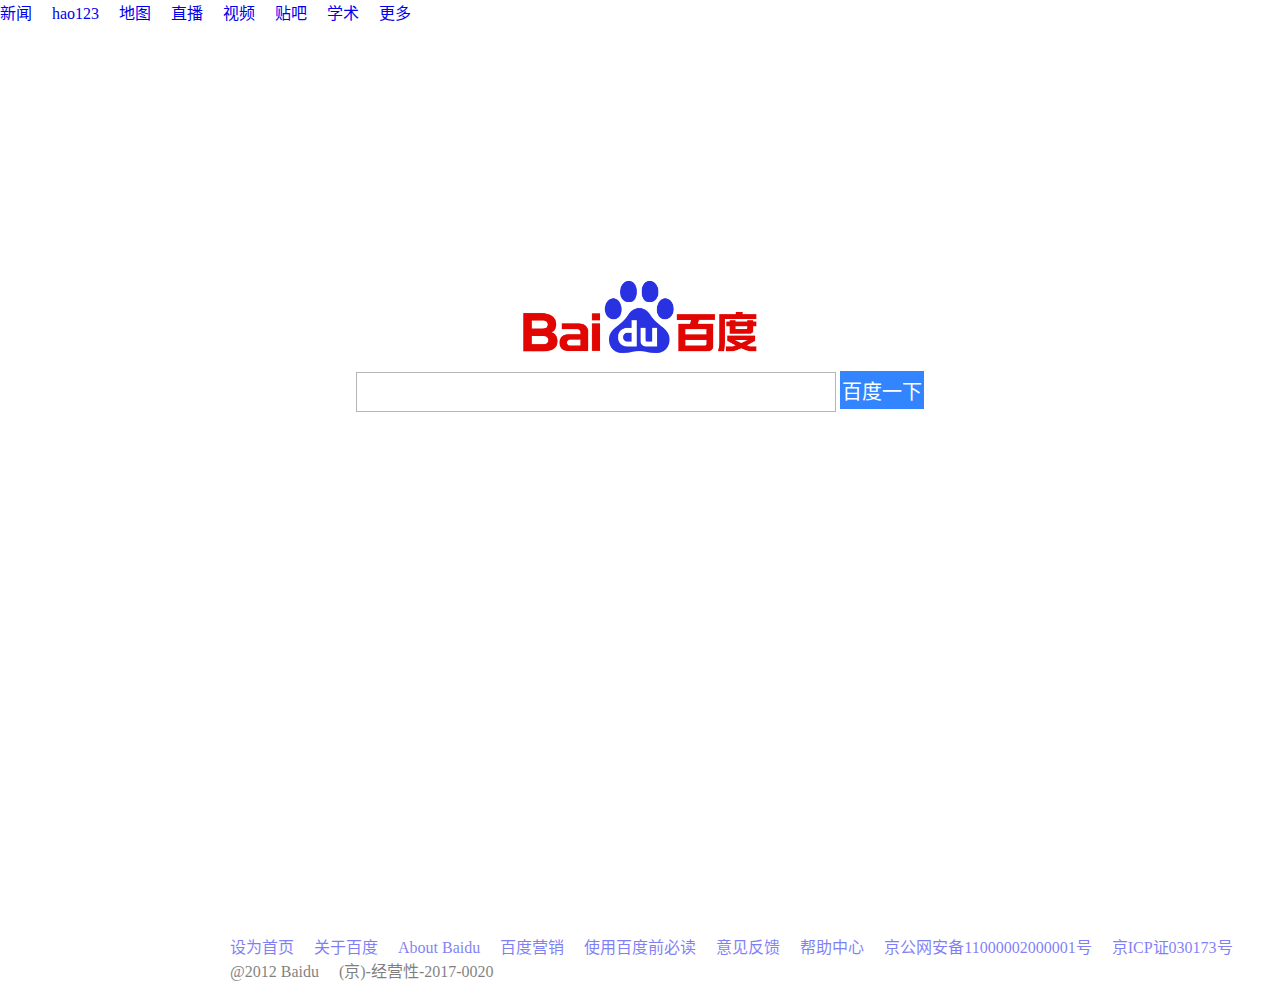
<file: baidu/baidu.html>
<!DOCTYPE html>
<html lang="zh-CN">
<head>
    <meta charset="UTF-8">
    <meta http-equiv="X-UA-Compatible" content="IE=edge">
    <meta name="viewport" content="width=device-width, initial-scale=1.0">
    <title>百度一下，你就知道</title>
    <style>
        body{
            height:100%;
            width:100%;
            margin: 0;
            padding: 0;
        }
        a{
            text-decoration: none;
        }
        .middle{
            text-align: center;
            width: 100%;
            height: 100px;
            margin-top: 200px;
        }
        .input{
            border: 1px solid #b6b6b6;
            width:474px;
            height: 36px;
            font-size: 20px;
        }
        img{
            width: 300px;
        }
		.submit{
			background-color:#3385ff;
			height:36px;
            width: 80px;
			font-size:20px;
			color:white;
			border:0
		}      
    </style>
</head>
<body>
    <div>
        <span><a href="http://news.baidu.com/" target="_blank">新闻</a></span>&nbsp;&nbsp;&nbsp;&nbsp;
        <span><a href="https://www.hao123.com/" target="_blank">hao123</a></span>&nbsp;&nbsp;&nbsp;&nbsp;
        <span><a href="https://map.baidu.com/@13227703,3736531,13z" target="_blank">地图</a></span>&nbsp;&nbsp;&nbsp;&nbsp;
        <span><a href="https://live.baidu.com/" target="_blank">直播</a></span>&nbsp;&nbsp;&nbsp;&nbsp;
        <span><a href="https://haokan.baidu.com/?sfrom=baidu-top" target="_blank">视频</a></span>&nbsp;&nbsp;&nbsp;&nbsp;
        <span><a href="https://tieba.baidu.com/index.html" target="_blank">贴吧</a></span>&nbsp;&nbsp;&nbsp;&nbsp;
        <span><a href="https://xueshu.baidu.com/" target="_blank">学术</a></span>&nbsp;&nbsp;&nbsp;&nbsp;
        <span><a href="https://www.baidu.com/more/" target="_blank">更多</a></span>&nbsp;&nbsp;&nbsp;&nbsp;
    </div>

    <div class="middle">
        <img src="images/logo.png" /><br />
        <input type="text" class="input" name="word" />
        <input tyep="button" value="百度一下" class="submit" />
    </div>

    <div  style="bottom:0;margin-top:610px;margin-left: 230px;opacity:0.5;">
        <a href="https://www.baidu.com/cache/setindex/index.html" target="_blank">设为首页</a>&nbsp;&nbsp;&nbsp;&nbsp;
        <a href="https://home.baidu.com/" target="_blank">关于百度</a>&nbsp;&nbsp;&nbsp;&nbsp;
        <a href="https://ir.baidu.com/" target="_blank">About Baidu</a>&nbsp;&nbsp;&nbsp;&nbsp;
        <a href="https://isite.baidu.com/site/e.baidu.com/d38e8023-2131-4904-adf7-a8d1108f51ef?refer=888" target="_blank">百度营销</a>&nbsp;&nbsp;&nbsp;&nbsp;
        <a href="https://www.baidu.com/duty/" target="_blank">使用百度前必读</a>&nbsp;&nbsp;&nbsp;&nbsp;
        <a href="http://help.baidu.com/newadd?prod_id=1&category=4" target="_blank">意见反馈</a>&nbsp;&nbsp;&nbsp;&nbsp;
        <a href="https://help.baidu.com/" target="_blank">帮助中心</a>&nbsp;&nbsp;&nbsp;&nbsp;
        <a href="http://www.beian.gov.cn/portal/registerSystemInfo?recordcode=11000002000001" target="_blank">京公网安备11000002000001号</a>&nbsp;&nbsp;&nbsp;&nbsp;
        <a href="https://beian.miit.gov.cn/" target="_blank">京ICP证030173号</a>&nbsp;&nbsp;&nbsp;&nbsp;
        <span>@2012 Baidu</span>&nbsp;&nbsp;&nbsp;&nbsp;
        <span>(京)-经营性-2017-0020</span>
    </div>
</body>
</html>
</file>
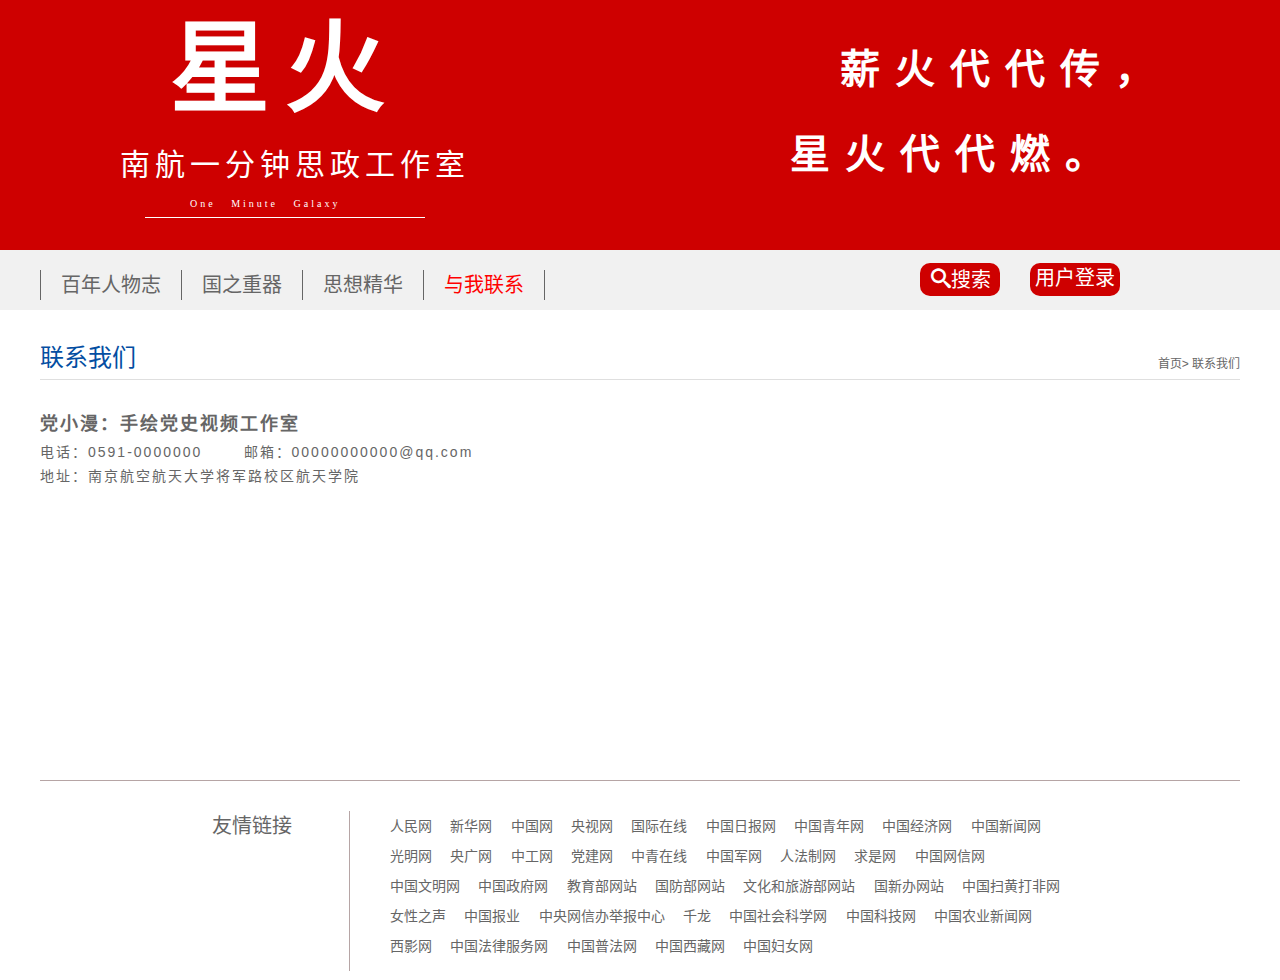
<file: internet/contact.html>
<!DOCTYPE html>
<html lang="zh-CN">

<head>
    <meta charset="UTF-8">
    <meta http-equiv="X-UA-Compatible" content="IE=edge">
    <meta name="viewport" content="width=device-width, initial-scale=1.0">
    <title>党小漫—手绘百年党史邀你“漫漫”谈</title>
    <link rel="shortcut icon" href="icon.png" />
    <!-- 引入初始化样式文件 -->
    <link rel="stylesheet" href="css/base.css">
    <!-- 引入公共样式 -->
    <link rel="stylesheet" href="css/common.css">
    <!-- 引入contact样式 -->
    <link rel="stylesheet" href="css/contact.css">
</head>

<body>
    <!-- header头部模块start -->
    <header class='header'>
        <div class='h_body w'>
            <div class="logo fl">
                <div class="logo_top">
                    <a href="index.html"><span>星火</span></a>
                </div>
                <div class="logo_center">
                    <span>南航一分钟思政工作室</span>
                </div>
                <div class="logo_bottom">
                    <span>One Minute Galaxy</span>
                </div>
            </div>
            <div class="slogan fr">
                <div class="slogan_top">
                    <span>薪火代代传，</span>
                </div>
                <div class="slogan_bottom">
                    <span>星火代代燃。</span>
                </div>
            </div>
        </div>
    </header>
    <!-- header头部模块end -->
    <!-- 快捷导航模块start -->
    <section class="shortcut">
        <div class="w">
            <div class="fl">
                <ul>
                    <li><a href="hundredYears.html">百年人物志</a></li>
                    <li><a href="#">国之重器</a></li>
                    <li><a href="#">思想精华</a></li>
                    <li><a href="contact.html" style="color:red;">与我联系</a></li>
                    <li class="last"></li>
                </ul>
            </div>
            <div class="fr">
                <ul>
                    <li><a href="#">搜索</a></li>
                    <li><a href="register.html">用户登录</a></li>
                </ul>
            </div>
        </div>
    </section>
    <!-- 快捷导航模块end -->
    <!-- 主体内容start -->
    <!--分类目录-->
    <div class="w">
        <!--分类标题-->
        <div class="mid_title">
            <div class="mid_title_l fl">
                联系我们</div>
            <div class="mid_title_r fr">
                <a href="index.html">
                    &nbsp; 首页</a><span>></span> 联系我们
            </div>
        </div>
        <!--分类标题-->
        <!--中间-->
        <div class="mid_content2">

            <p><strong><span style="FONT-SIZE: 18px;letter-spacing:2px;line-height: 28px;">党小漫：手绘党史视频工作室</span></strong>
            </p>
            <p style="FONT-SIZE: 14px;letter-spacing:2px;line-height: 28px;">
                电话：0591-0000000&nbsp;&nbsp;&nbsp;&nbsp;&nbsp;&nbsp;
                邮箱：00000000000@qq.com<br />
            </p>
            <p style="FONT-SIZE: 14px;letter-spacing:2px"> 地址：南京航空航天大学将军路校区航天学院<br /></p>

        </div>
        <!--中间-->
    </div>
    <div class="clear">
    </div>
    <!--底部-->
    <!-- 主体内容end -->
    <!-- 友情链接模块start -->
    <footer class="footer">
        <div class="links w">
            <div class="links_left fl">
                <span>&nbsp;&nbsp;&nbsp;&nbsp;友情链接</span>
            </div>
            <div class="links_right fr">
                <a href="http://www.people.com.cn/">人民网</a>
                <a href="http://www.xinhuanet.com/">新华网</a>
                <a href="http://www.china.com.cn/">中国网</a>
                <a href="http://www.cctv.com/">央视网</a>
                <a href="http://www.cri.cn/">国际在线</a>
                <a href="http://cn.chinadaily.com.cn/">中国日报网</a>
                <a href="http://www.youth.cn/">中国青年网</a>
                <a href="http://www.ce.cn/">中国经济网</a>
                <a href="http://www.Chinanews.com/">中国新闻网</a><br>
                <a href="http://www.gmw.cn/">光明网</a>
                <a href="http://www.cnr.cn/">央广网</a>
                <a href="http://www.workercn.cn/">中工网</a>
                <a href="http://www.dangjian.cn/">党建网</a>
                <a href="http://www.cyol.com/">中青在线</a>
                <a href="http://www.81.cn/">中国军网</a>
                <a href="http://www.legaldaily.com.cn/">人法制网</a>
                <a href="http://www.qstheory.cn/">求是网</a>
                <a href="http://www.cac.gov.cn/">中国网信网</a><br>
                <a href="http://www.wenming.cn/">中国文明网</a>
                <a href="http://www.gov.cn/">中国政府网</a>
                <a href="http://www.moe.gov.cn/">教育部网站</a>
                <a href="http://www.mod.gov.cn/">国防部网站</a>
                <a href="http://www.mct.gov.cn/">文化和旅游部网站</a>
                <a href="http://www.scio.gov.cn/index.html">国新办网站</a>
                <a href="http://www.shdf.gov.cn/">中国扫黄打非网</a>
                <a href="http://www.womenvoice.cn/">女性之声</a>
                <a href="http://www.cnpiw.cn/index.html">中国报业</a>
                <a href="http://www.12377.cn/">中央网信办举报中心</a>
                <a href="http://www.qianlong.com/">千龙</a>
                <a href="http://www.cssn.cn/">中国社会科学网</a>
                <a href="http://www.stdailt.com/">中国科技网</a>
                <a href="http://www.farmer.com.cn/">中国农业新闻网</a><br>
                <a href="http://www.1958xy.com/">西影网</a>
                <a href="http://www.12348.gov.cn/">中国法律服务网</a>
                <a href="http://www.legalinfo.gov.cn/">中国普法网</a>
                <a href="http://www.tibet.cn/">中国西藏网</a>
                <a href="http://www.cnwomen.com.cn/">中国妇女网</a>
            </div>
        </div>
    </footer>
    <!-- 友情链接模块end -->
</body>

</html>
</file>
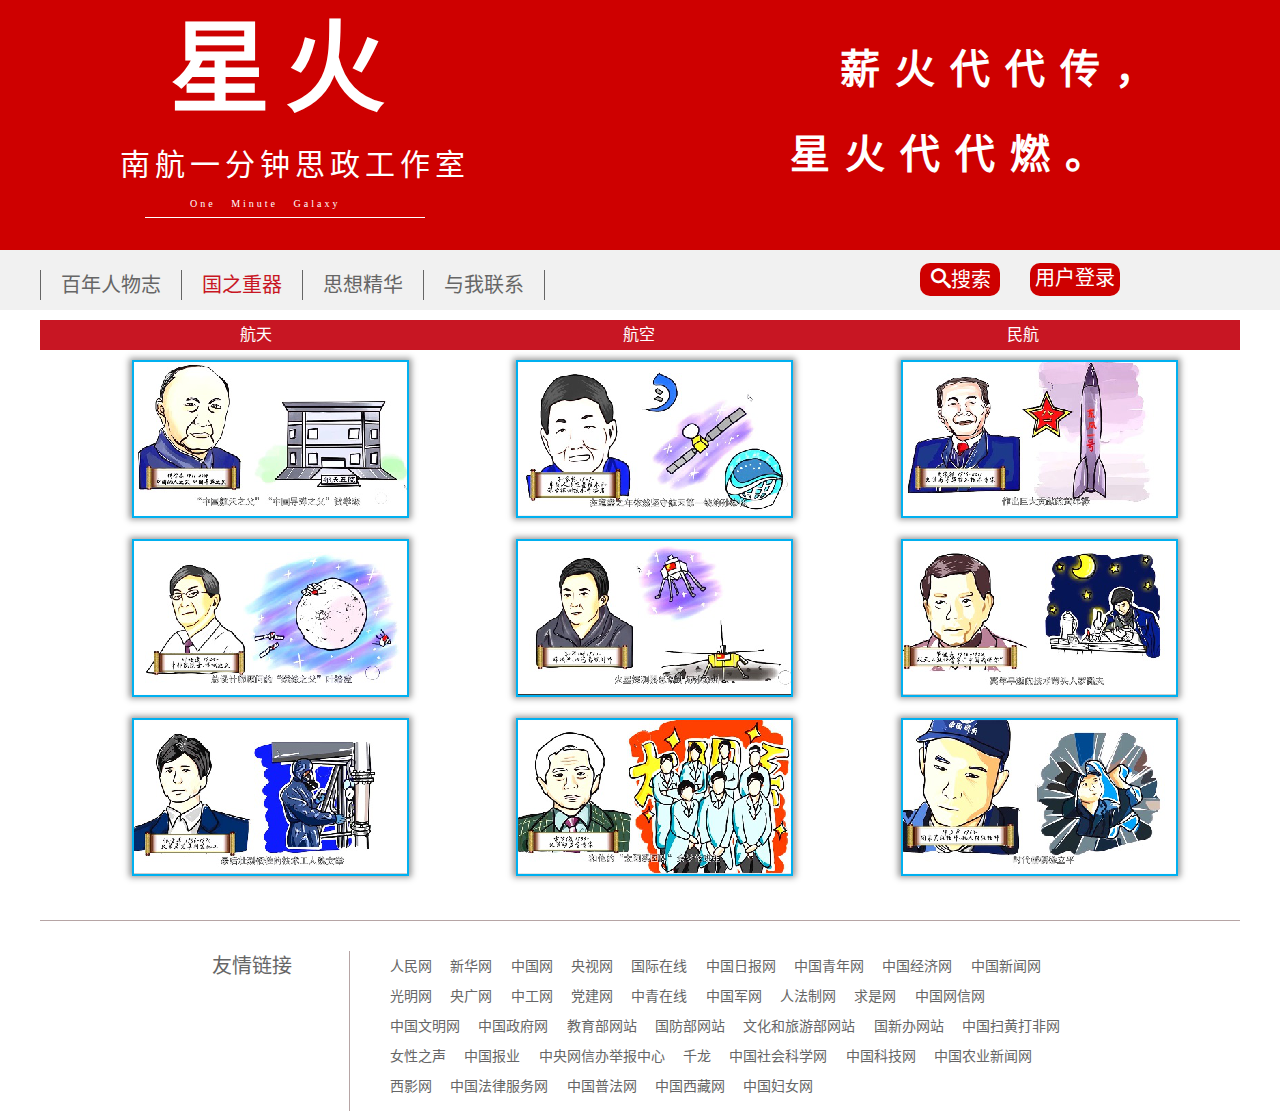
<file: internet/contry.html>
<!DOCTYPE html>
<html lang="zh-CN">

<head>
    <meta charset="UTF-8">
    <meta http-equiv="X-UA-Compatible" content="IE=edge">
    <meta name="viewport" content="width=device-width, initial-scale=1.0">
    <title>百年人物志</title>
    <link rel="shortcut icon" href="icon.png" />
    <!-- 引入初始化样式文件 -->
    <link rel="stylesheet" href="css/base.css">
    <!-- 引入公共样式 -->
    <link rel="stylesheet" href="css/common.css">
    <!-- 引入contry样式 -->
    <link rel="stylesheet" href="css/contry.css">

</head>

<body>
    <!-- header头部模块start -->
    <header class='header'>
        <div class='h_body w'>
            <div class="logo fl">
                <div class="logo_top">
                    <a href="index.html"><span>星火</span></a>
                </div>
                <div class="logo_center">
                    <span>南航一分钟思政工作室</span>
                </div>
                <div class="logo_bottom">
                    <span>One Minute Galaxy</span>
                </div>
            </div>
            <div class="slogan fr">
                <div class="slogan_top">
                    <span>薪火代代传，</span>
                </div>
                <div class="slogan_bottom">
                    <span>星火代代燃。</span>
                </div>
            </div>
        </div>
    </header>
    <!-- header头部模块end -->
    <!-- 快捷导航模块start -->
    <section class="shortcut">
        <div class="w">
            <div class="fl">
                <ul>
                    <li><a href="hundredYears.html">百年人物志</a></li>
                    <li><a href="contry.html" style="color: #c81623;">国之重器</a></li>
                    <li><a href="#">思想精华</a></li>
                    <li><a href="contact.html">与我联系</a></li>
                    <li class="last"></li>
                </ul>
            </div>
            <div class="fr">
                <ul>
                    <li><a href="#">搜索</a></li>
                    <li><a href="#">用户登录</a></li>
                </ul>
            </div>
        </div>
    </section>
    <!-- 快捷导航模块end -->
    <!-- 首页模块start -->
    <nav class="nav">
        <div class="w">
            <div class="dropdown">
                <ul>
                    <li><a href="#">航天</a></li>
                    <li><a href="#">航空</a></li>
                    <li><a href="#">民航</a></li>
                </ul>
            </div>
            <div class="renwu">
                <img src="images/hangtianrenwu/renwu1.png" alt="">
                <img src="images/hangtianrenwu/renwu2.png" alt="">
                <img src="images/hangtianrenwu/renwu3.png" alt="">
                <img src="images/hangtianrenwu/renwu4.png" alt="">
                <img src="images/hangtianrenwu/renwu5.png" alt="">
                <img src="images/hangtianrenwu/renwu6.png" alt="">
                <img src="images/hangtianrenwu/renwu7.png" alt="">
                <img src="images/hangtianrenwu/renwu8.png" alt="">
                <img src="images/hangtianrenwu/renwu9.png" alt="">

            </div>
        </div>
    </nav>
    <!-- nav导航制作end -->
    <!-- 友情链接模块start -->
    <footer class="footer">
        <div class="links w">
            <div class="links_left fl">
                <span>&nbsp;&nbsp;&nbsp;&nbsp;友情链接</span>
            </div>
            <div class="links_right fr">
                <a href="http://www.people.com.cn/">人民网</a>
                <a href="http://www.xinhuanet.com/">新华网</a>
                <a href="http://www.china.com.cn/">中国网</a>
                <a href="http://www.cctv.com/">央视网</a>
                <a href="http://www.cri.cn/">国际在线</a>
                <a href="http://cn.chinadaily.com.cn/">中国日报网</a>
                <a href="http://www.youth.cn/">中国青年网</a>
                <a href="http://www.ce.cn/">中国经济网</a>
                <a href="http://www.Chinanews.com/">中国新闻网</a><br>
                <a href="http://www.gmw.cn/">光明网</a>
                <a href="http://www.cnr.cn/">央广网</a>
                <a href="http://www.workercn.cn/">中工网</a>
                <a href="http://www.dangjian.cn/">党建网</a>
                <a href="http://www.cyol.com/">中青在线</a>
                <a href="http://www.81.cn/">中国军网</a>
                <a href="http://www.legaldaily.com.cn/">人法制网</a>
                <a href="http://www.qstheory.cn/">求是网</a>
                <a href="http://www.cac.gov.cn/">中国网信网</a><br>
                <a href="http://www.wenming.cn/">中国文明网</a>
                <a href="http://www.gov.cn/">中国政府网</a>
                <a href="http://www.moe.gov.cn/">教育部网站</a>
                <a href="http://www.mod.gov.cn/">国防部网站</a>
                <a href="http://www.mct.gov.cn/">文化和旅游部网站</a>
                <a href="http://www.scio.gov.cn/index.html">国新办网站</a>
                <a href="http://www.shdf.gov.cn/">中国扫黄打非网</a>
                <a href="http://www.womenvoice.cn/">女性之声</a>
                <a href="http://www.cnpiw.cn/index.html">中国报业</a>
                <a href="http://www.12377.cn/">中央网信办举报中心</a>
                <a href="http://www.qianlong.com/">千龙</a>
                <a href="http://www.cssn.cn/">中国社会科学网</a>
                <a href="http://www.stdailt.com/">中国科技网</a>
                <a href="http://www.farmer.com.cn/">中国农业新闻网</a><br>
                <a href="http://www.1958xy.com/">西影网</a>
                <a href="http://www.12348.gov.cn/">中国法律服务网</a>
                <a href="http://www.legalinfo.gov.cn/">中国普法网</a>
                <a href="http://www.tibet.cn/">中国西藏网</a>
                <a href="http://www.cnwomen.com.cn/">中国妇女网</a>
            </div>
        </div>
    </footer>
    <!-- 友情链接模块end -->
</body>

</html>
</file>
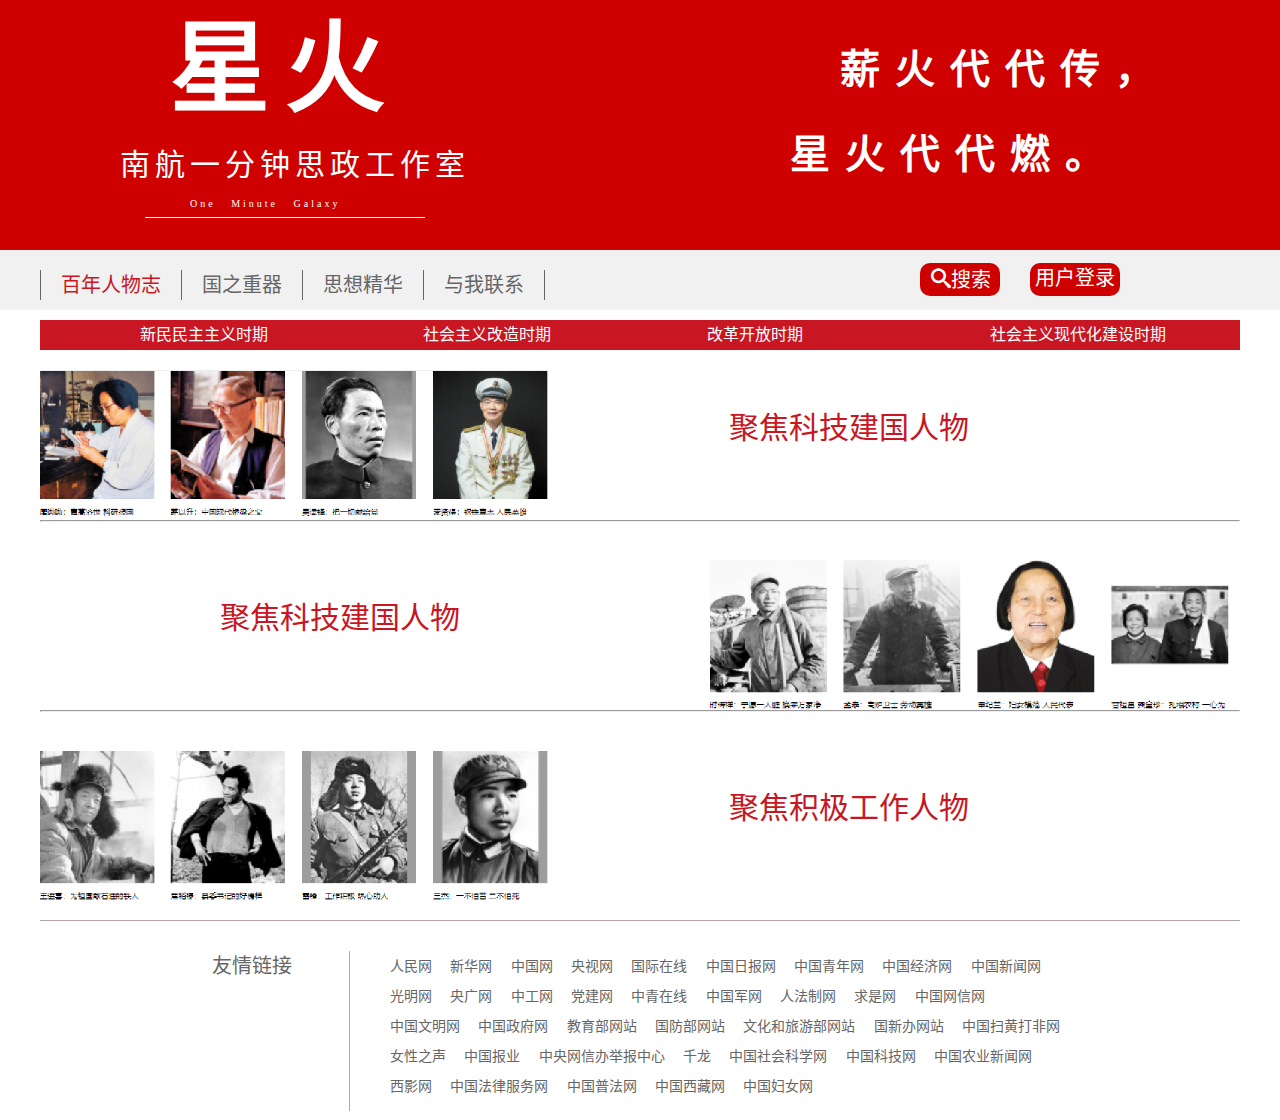
<file: internet/hundredYears.html>
<!DOCTYPE html>
<html lang="zh-CN">

<head>
    <meta charset="UTF-8">
    <meta http-equiv="X-UA-Compatible" content="IE=edge">
    <meta name="viewport" content="width=device-width, initial-scale=1.0">
    <title>百年人物志</title>
    <link rel="shortcut icon" href="icon.png" />
    <!-- 引入初始化样式文件 -->
    <link rel="stylesheet" href="css/base.css">
    <!-- 引入公共样式 -->
    <link rel="stylesheet" href="css/common.css">
    <!-- 引入hundredYears样式 -->
    <link rel="stylesheet" href="css/hundredYears.css">

</head>

<body>
    <!-- header头部模块start -->
    <header class='header'>
        <div class='h_body w'>
            <div class="logo fl">
                <div class="logo_top">
                    <a href="index.html"><span>星火</span></a>
                </div>
                <div class="logo_center">
                    <span>南航一分钟思政工作室</span>
                </div>
                <div class="logo_bottom">
                    <span>One Minute Galaxy</span>
                </div>
            </div>
            <div class="slogan fr">
                <div class="slogan_top">
                    <span>薪火代代传，</span>
                </div>
                <div class="slogan_bottom">
                    <span>星火代代燃。</span>
                </div>
            </div>
        </div>
    </header>
    <!-- header头部模块end -->
    <!-- 快捷导航模块start -->
    <section class="shortcut">
        <div class="w">
            <div class="fl">
                <ul>
                    <li><a href="hundredYears.html" style="color:#c81623;">百年人物志</a></li>
                    <li><a href="#">国之重器</a></li>
                    <li><a href="#">思想精华</a></li>
                    <li><a href="contact.html">与我联系</a></li>
                    <li class="last"></li>
                </ul>
            </div>
            <div class="fr">
                <ul>
                    <li><a href="#">搜索</a></li>
                    <li><a href="#">用户登录</a></li>
                </ul>
            </div>
        </div>
    </section>
    <!-- 快捷导航模块end -->
    <!-- 首页模块start -->
    <nav class="nav">
        <div class="w">
            <div class="dropdown">
                <ul>
                    <li><a href="#">新民民主主义时期</a></li>
                    <li><a href="#">社会主义改造时期</a></li>
                    <li><a href="#">改革开放时期</a></li>
                    <li><a href="#">社会主义现代化建设时期</a></li>
                </ul>
            </div>
            <div class="renwu">
                <img src="images/renwu1.png" alt=""><span>聚焦科技建国人物</span>
                <hr><br />
                <span class="sec">聚焦科技建国人物</span><img src="images/renwu2.png" alt="">
                <hr><br />
                <img src="images/renwu3.png" alt=""><span>聚焦积极工作人物</span>
            </div>
        </div>
    </nav>
    <!-- nav导航制作end -->
    <!-- 友情链接模块start -->
    <footer class="footer">
        <div class="links w">
            <div class="links_left fl">
                <span>&nbsp;&nbsp;&nbsp;&nbsp;友情链接</span>
            </div>
            <div class="links_right fr">
                <a href="http://www.people.com.cn/">人民网</a>
                <a href="http://www.xinhuanet.com/">新华网</a>
                <a href="http://www.china.com.cn/">中国网</a>
                <a href="http://www.cctv.com/">央视网</a>
                <a href="http://www.cri.cn/">国际在线</a>
                <a href="http://cn.chinadaily.com.cn/">中国日报网</a>
                <a href="http://www.youth.cn/">中国青年网</a>
                <a href="http://www.ce.cn/">中国经济网</a>
                <a href="http://www.Chinanews.com/">中国新闻网</a><br>
                <a href="http://www.gmw.cn/">光明网</a>
                <a href="http://www.cnr.cn/">央广网</a>
                <a href="http://www.workercn.cn/">中工网</a>
                <a href="http://www.dangjian.cn/">党建网</a>
                <a href="http://www.cyol.com/">中青在线</a>
                <a href="http://www.81.cn/">中国军网</a>
                <a href="http://www.legaldaily.com.cn/">人法制网</a>
                <a href="http://www.qstheory.cn/">求是网</a>
                <a href="http://www.cac.gov.cn/">中国网信网</a><br>
                <a href="http://www.wenming.cn/">中国文明网</a>
                <a href="http://www.gov.cn/">中国政府网</a>
                <a href="http://www.moe.gov.cn/">教育部网站</a>
                <a href="http://www.mod.gov.cn/">国防部网站</a>
                <a href="http://www.mct.gov.cn/">文化和旅游部网站</a>
                <a href="http://www.scio.gov.cn/index.html">国新办网站</a>
                <a href="http://www.shdf.gov.cn/">中国扫黄打非网</a>
                <a href="http://www.womenvoice.cn/">女性之声</a>
                <a href="http://www.cnpiw.cn/index.html">中国报业</a>
                <a href="http://www.12377.cn/">中央网信办举报中心</a>
                <a href="http://www.qianlong.com/">千龙</a>
                <a href="http://www.cssn.cn/">中国社会科学网</a>
                <a href="http://www.stdailt.com/">中国科技网</a>
                <a href="http://www.farmer.com.cn/">中国农业新闻网</a><br>
                <a href="http://www.1958xy.com/">西影网</a>
                <a href="http://www.12348.gov.cn/">中国法律服务网</a>
                <a href="http://www.legalinfo.gov.cn/">中国普法网</a>
                <a href="http://www.tibet.cn/">中国西藏网</a>
                <a href="http://www.cnwomen.com.cn/">中国妇女网</a>
            </div>
        </div>
    </footer>
    <!-- 友情链接模块end -->
</body>

</html>
</file>
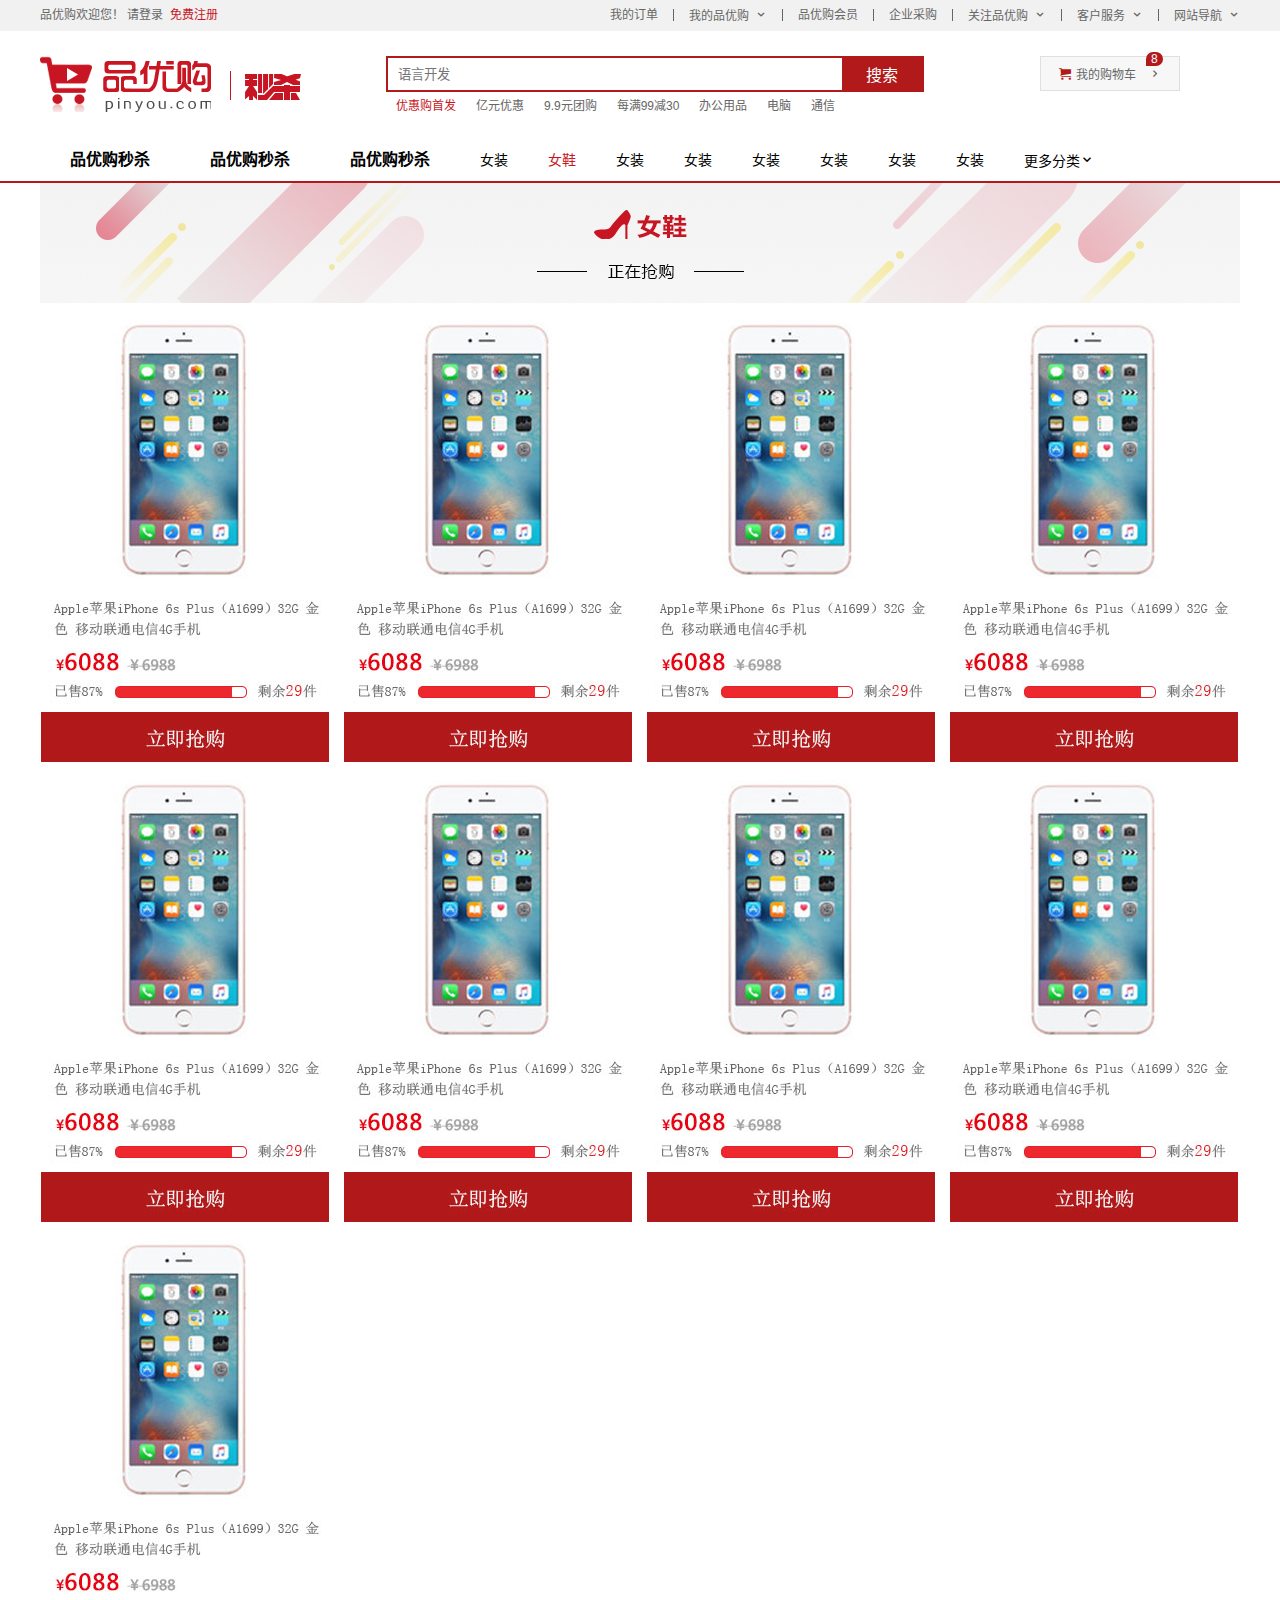
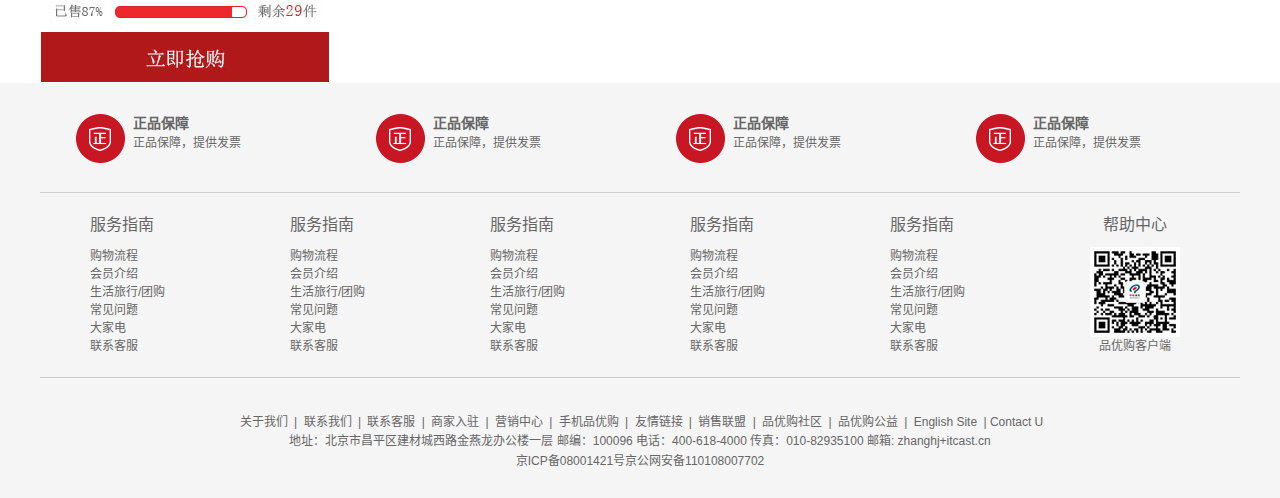
<file: shopping/list.html>
<!DOCTYPE html>
<html lang="zh-CN">

<head>
    <meta charset="UTF-8">
    <meta http-equiv="X-UA-Compatible" content="IE=edge">
    <meta name="viewport" content="width=device-width, initial-scale=1.0">
    <title>列表页-综合网购首选-正品低价、品质保障、配送及时、轻松购物！</title>
    <!-- 网站说明 -->
    <meta name="description" content="品优购商城-专业的综合网上的购物商城，销售家电、数码通讯，为您提供愉悦的网上购物体验！" />
    <!-- 关键字 -->
    <meta name="keywords" content="网上购物、网上商城" />
    <link rel="shortcut icon" href="favicon.ico" />
    <!-- 引入初始化样式文件 -->
    <link rel="stylesheet" href="css/base.css">
    <!-- 引入公共样式 -->
    <link rel="stylesheet" href="css/common.css">
    <link rel="stylesheet" href="css/list.css">
</head>

<body>
    <!-- 快捷导航模块start -->
    <section class="shortcut">
        <div class="w">
            <div class="fl">
                <ul>
                    <li>品优购欢迎您！&nbsp;</li>
                    <li>
                        <a href="#">请登录&nbsp;</a>
                        <a href="#" class="style_red">免费注册</a>
                    </li>
                </ul>
            </div>
            <div class="fr">
                <ul>
                    <li>我的订单</li>
                    <li></li>
                    <li class="arrow-icon">我的品优购</li>
                    <li></li>
                    <li>品优购会员</li>
                    <li></li>
                    <li>企业采购</li>
                    <li></li>
                    <li class="arrow-icon">关注品优购</li>
                    <li></li>
                    <li class="arrow-icon">客户服务</li>
                    <li></li>
                    <li class="arrow-icon">网站导航</li>
                </ul>
            </div>
        </div>
    </section>
    <!-- 快捷导航模块end -->
    <!-- header头部模块start -->
    <header class="header w">
        <!-- logo模块 -->
        <div class="logo">
            <h1>
                <a href="index.html" title="品优购商城">品优购商城</a>
            </h1>
        </div>
        <!-- 列表页的秒杀模块 -->
        <div class="sk">
            <img src="images/sk.png" alt="">
        </div>
        <!-- search搜索模块 -->
        <div class="search">
            <input type="search" name="" id="" placeholder="语言开发">
            <button>搜索</button>
        </div>
        <!-- hotwords模块制作 -->
        <div class="hotwords">
            <a href="#" class="style_red">优惠购首发</a>
            <a href="#">亿元优惠</a>
            <a href="#">9.9元团购</a>
            <a href="#">每满99减30</a>
            <a href="#">办公用品</a>
            <a href="#">电脑</a>
            <a href="#">通信</a>
        </div>
        <!-- shopcar模块start -->
        <div class="shopcar">我的购物车
            <i class="count">8</i>
        </div>
    </header>
    <!-- header头部模块end -->
    <!-- nav导航制作start -->
    <nav class="nav">
        <div class="w">
            <div class="sk_list">
                <ul>
                    <li><a href="#">品优购秒杀</a></li>
                    <li><a href="#">品优购秒杀</a></li>
                    <li><a href="#">品优购秒杀</a></li>
                </ul>
            </div>
            <div class="sk_con">
                <ul>
                    <li><a href="#">女装</a></li>
                    <li><a href="#" class="style_red">女鞋</a></li>
                    <li><a href="#">女装</a></li>
                    <li><a href="#">女装</a></li>
                    <li><a href="#">女装</a></li>
                    <li><a href="#">女装</a></li>
                    <li><a href="#">女装</a></li>
                    <li><a href="#">女装</a></li>
                    <li><a href="#">更多分类</a></li>
                </ul>
            </div>
        </div>
    </nav>
    <!-- nav导航制作end -->
    <!-- 列表页主体部分 -->
    <div class="w sk_container">
        <div class="sk_hd">
            <img src="upload/bg_03.png" alt="">
        </div>
        <div class="sk_bd">
            <ul class="clearfix">
                <li>
                    <img src="upload/list.jpg" alt="">
                </li>
                <li>
                    <img src="upload/list.jpg" alt="">
                </li>
                <li>
                    <img src="upload/list.jpg" alt="">
                </li>
                <li>
                    <img src="upload/list.jpg" alt="">
                </li>
                <li>
                    <img src="upload/list.jpg" alt="">
                </li>
                <li>
                    <img src="upload/list.jpg" alt="">
                </li>
                <li>
                    <img src="upload/list.jpg" alt="">
                </li>
                <li>
                    <img src="upload/list.jpg" alt="">
                </li>
                <li>
                    <img src="upload/list.jpg" alt="">
                </li>
            </ul>
        </div>
    </div>
    <!-- 底部模块start -->
    <footer class="footer">
        <div class="w">
            <div class="mod_service">
                <ul>
                    <li>
                        <h5></h5>
                        <div class="service_txt">
                            <h4>正品保障</h4>
                            <p>正品保障，提供发票</p>
                        </div>
                    </li>
                    <li>
                        <h5></h5>
                        <div class="service_txt">
                            <h4>正品保障</h4>
                            <p>正品保障，提供发票</p>
                        </div>
                    </li>
                    <li>
                        <h5></h5>
                        <div class="service_txt">
                            <h4>正品保障</h4>
                            <p>正品保障，提供发票</p>
                        </div>
                    </li>
                    <li>
                        <h5></h5>
                        <div class="service_txt">
                            <h4>正品保障</h4>
                            <p>正品保障，提供发票</p>
                        </div>
                    </li>

                </ul>
            </div>
            <div class="mod_help">
                <dl>
                    <dt>服务指南</dt>
                    <dd><a href="#">购物流程</a></dd>
                    <dd><a href="#">会员介绍</a></dd>
                    <dd><a href="#">生活旅行/团购</a></dd>
                    <dd><a href="#">常见问题</a></dd>
                    <dd><a href="#">大家电</a></dd>
                    <dd><a href="#">联系客服</a></dd>
                </dl>
                <dl>
                    <dt>服务指南</dt>
                    <dd><a href="#">购物流程</a></dd>
                    <dd><a href="#">会员介绍</a></dd>
                    <dd><a href="#">生活旅行/团购</a></dd>
                    <dd><a href="#">常见问题</a></dd>
                    <dd><a href="#">大家电</a></dd>
                    <dd><a href="#">联系客服</a></dd>
                </dl>
                <dl>
                    <dt>服务指南</dt>
                    <dd><a href="#">购物流程</a></dd>
                    <dd><a href="#">会员介绍</a></dd>
                    <dd><a href="#">生活旅行/团购</a></dd>
                    <dd><a href="#">常见问题</a></dd>
                    <dd><a href="#">大家电</a></dd>
                    <dd><a href="#">联系客服</a></dd>
                </dl>
                <dl>
                    <dt>服务指南</dt>
                    <dd><a href="#">购物流程</a></dd>
                    <dd><a href="#">会员介绍</a></dd>
                    <dd><a href="#">生活旅行/团购</a></dd>
                    <dd><a href="#">常见问题</a></dd>
                    <dd><a href="#">大家电</a></dd>
                    <dd><a href="#">联系客服</a></dd>
                </dl>
                <dl>
                    <dt>服务指南</dt>
                    <dd><a href="#">购物流程</a></dd>
                    <dd><a href="#">会员介绍</a></dd>
                    <dd><a href="#">生活旅行/团购</a></dd>
                    <dd><a href="#">常见问题</a></dd>
                    <dd><a href="#">大家电</a></dd>
                    <dd><a href="#">联系客服</a></dd>
                </dl>
                <dl>
                    <dt>帮助中心</dt>
                    <dd>
                        <img src="images/wx_cz.jpg" alt="">品优购客户端
                    </dd>
                </dl>
            </div>
            <div class="mod_copyright">
                <div class="links"><a href="#">关于我们</a> | <a href="#">联系我们</a> | <a href="#">联系客服</a> | <a
                        href="#">商家入驻</a> | <a href="#">营销中心</a> | <a href="#">手机品优购</a> | <a href="#">友情链接</a> | <a
                        href="#">销售联盟</a> | <a href="#">品优购社区</a> | <a href="#">品优购公益</a> | <a href="#">English Site</a>
                    | Contact U</div>
                <div class="copyright">地址：北京市昌平区建材城西路金燕龙办公楼一层 邮编：100096 电话：400-618-4000 传真：010-82935100 邮箱:
                    zhanghj+itcast.cn<br />
                    京ICP备08001421号京公网安备110108007702</div>
            </div>
        </div>
    </footer>
    <!-- 底部模块end -->
</body>

</html>
</file>
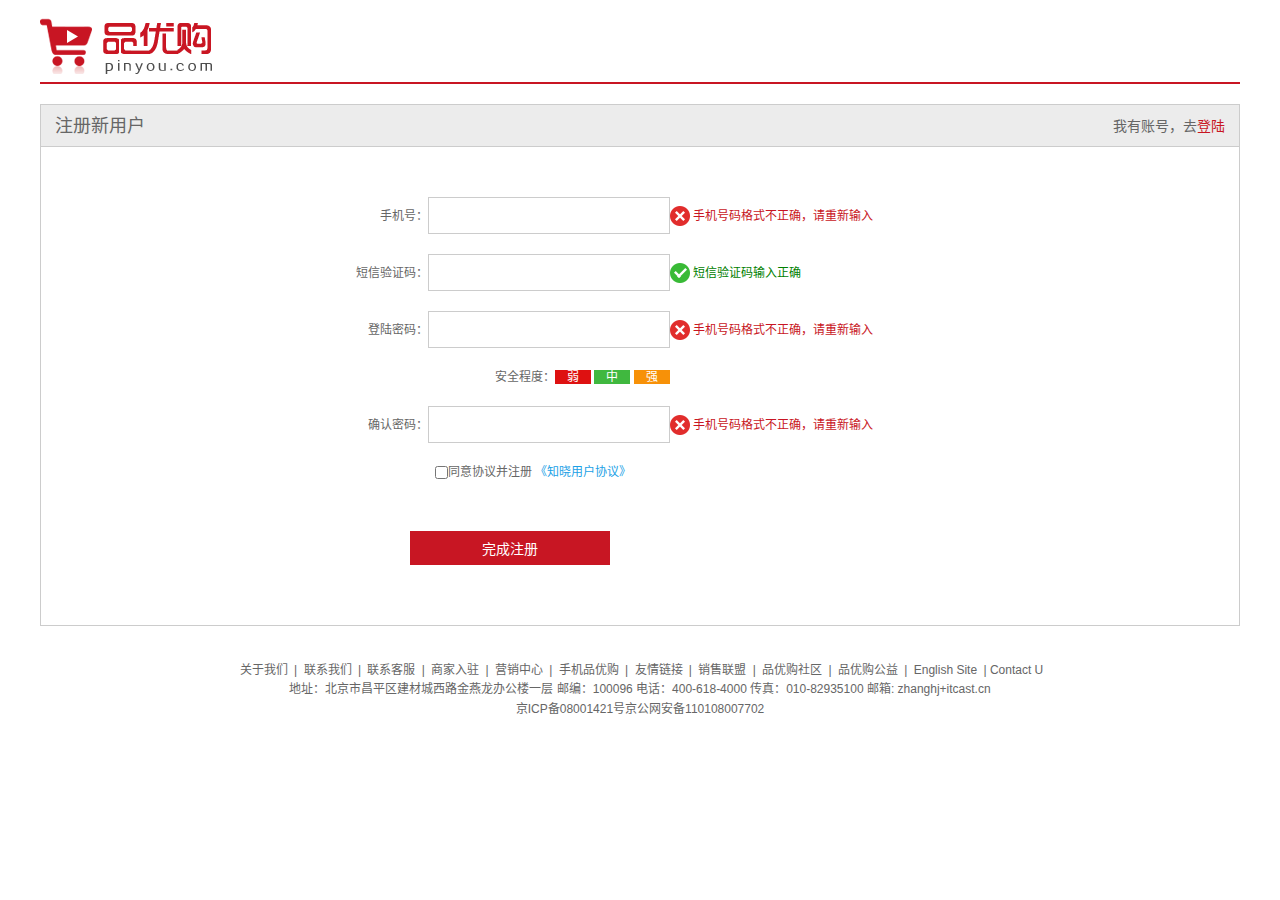
<file: shopping/register.html>
<!DOCTYPE html>
<html lang="zh-CN">

<head>
    <meta charset="UTF-8">
    <meta http-equiv="X-UA-Compatible" content="IE=edge">
    <meta name="viewport" content="width=device-width, initial-scale=1.0">
    <title>个人注册</title>
    <link rel="shortcut icon" href="favicon.ico" />
    <!-- 引入初始化样式文件 -->
    <link rel="stylesheet" href="css/base.css">
    <link rel="stylesheet" href="css/register.css">
</head>

<body>
    <div class="w">
        <header>
            <div class="logo">
                <a href="index.html"><img src="images/logo.png" alt=""></a>
            </div>
        </header>
        <div class="register">
            <h3>注册新用户
                <div class="login">我有账号，去<a href="#">登陆</a>
                </div>
            </h3>
            <div class="reg_form">
                <form action="">
                    <ul>
                        <li><label for="">手机号：</label><input type="text" class="inp"><span class="error"><i
                                    class="error_icon"></i>
                                手机号码格式不正确，请重新输入</span></li>
                        <li><label for="">短信验证码：</label><input type="text" class="inp"><span class="success"><i
                                    class="success_icon"></i>
                                短信验证码输入正确</span></li>
                        <li><label for="">登陆密码：</label><input type="password" class="inp"><span class="error"><i
                                    class="error_icon"></i>
                                手机号码格式不正确，请重新输入</span></li>
                        <li class="safe">安全程度：<em class="ruo">弱</em> <em class="zhong">中</em> <em class="qiang">强</em>
                        </li>
                        <li><label for="">确认密码：</label><input type="password" class="inp"><span class="error"><i
                                    class="error_icon"></i>
                                手机号码格式不正确，请重新输入</span></li>
                        <li class="agree"><input type="checkbox">同意协议并注册
                            <a href="#">《知晓用户协议》</a>
                        </li>
                        <li><input type="submit" value="完成注册" class="btn"></li>
                    </ul>
                </form>
            </div>
        </div>
        <footer>
            <div class="mod_copyright">
                <div class="links"><a href="#">关于我们</a> | <a href="#">联系我们</a> | <a href="#">联系客服</a> | <a
                        href="#">商家入驻</a> | <a href="#">营销中心</a> | <a href="#">手机品优购</a> | <a href="#">友情链接</a> | <a
                        href="#">销售联盟</a> | <a href="#">品优购社区</a> | <a href="#">品优购公益</a> | <a href="#">English Site</a>
                    | Contact U</div>
                <div class="copyright">地址：北京市昌平区建材城西路金燕龙办公楼一层 邮编：100096 电话：400-618-4000 传真：010-82935100 邮箱:
                    zhanghj+itcast.cn<br />
                    京ICP备08001421号京公网安备110108007702</div>
            </div>
        </footer>
    </div>
</body>

</html>
</file>
<file: internet/css/base.css>
/* 把我们所有标签的内外边距清零 */
* {
    margin: 0;
    padding: 0;
    box-sizing:border-box;
}
/* em 和 i 斜体的文字不倾斜 */
em,
i {
    font-style: normal
}
/* 去掉li 的小圆点 */
li {
    list-style: none
}

img {
    /* border 0 照顾低版本浏览器 如果 图片外面包含了链接会有边框的问题 */
    border: 0;
    /* 取消图片底侧有空白缝隙的问题 */
    vertical-align: middle
}

button {
    /* 当我们鼠标经过button 按钮的时候，鼠标变成小手 */
    cursor: pointer
}

a {
    color: #666;
    text-decoration: none
}

a:hover {
    color: #c81623
}

button,
input {
    /* "\5B8B\4F53" 就是宋体的意思 这样浏览器兼容性比较好 */
    font-family: Microsoft YaHei, Heiti SC, tahoma, arial, Hiragino Sans GB, "\5B8B\4F53", sans-serif;
    border: 0;
    outline:none;
}

body {
    /* CSS3 抗锯齿形 让文字显示的更加清晰 */
    -webkit-font-smoothing: antialiased;
    background-color: #fff;
    font: 12px/1.5 Microsoft YaHei, Heiti SC, tahoma, arial, Hiragino Sans GB, "\5B8B\4F53", sans-serif;
    color: #666
}

.hide,
.none {
    display: none
}
/* 清除浮动 */
.clearfix:after {
    visibility: hidden;
    clear: both;
    display: block;
    content: ".";
    height: 0
}

.clearfix {
    *zoom: 1
}
</file>
<file: internet/css/common.css>
/* 声明字体图标 */
@font-face {
    font-family: 'icomoon';
    src:  url('../fonts/icomoon.eot?tomleg');
    src:  url('../fonts/icomoon.eot?tomleg#iefix') format('embedded-opentype'),
      url('../fonts/icomoon.ttf?tomleg') format('truetype'),
      url('../fonts/icomoon.woff?tomleg') format('woff'),
      url('../fonts/icomoon.svg?tomleg#icomoon') format('svg');
    font-weight: normal;
    font-style: normal;
    font-display: block;
  }
/* 版心 */
.w{
    width: 1200px;
    margin: 0 auto;
}
.fl {
    float: left;
}
.fr {
    float: right;
}
.style_red {
    color:#c81623;
}
/* header头部制作 */
.header {
    width: 100%;
    height: 250px;
    background-color:#ce0000;
}
.h_body {
    height: 250px;
}
.logo {
    width: 500px;
    height: 250px;
}
.logo_top {
    width: 500px;
    height: 140px;
}
.logo_top span {
    font-family: "楷体","楷体_GB2312";
    font-size: 100px;
    color: #fff;
    font-weight: 700;
    line-height: 140px;
    margin-left: 130px;
    letter-spacing:15px;
}
.logo_center {
    width: 500px;
    height: 50px;
}
.logo_center span {
    font-family: Fantasy,'STKaiti', Helvetica, sans-serif;
    font-size: 30px;
    color: #fff;
    line-height: 50px;
    margin-left: 80px;
    letter-spacing:5px;
}
.logo_bottom {
    width: 280px;
    height: 28px;
    border-bottom: 1px solid #fff;
    margin-left: 105px;
}
.logo_bottom span {
    font-family: 'STKaiti, Helvetica, sans-serif';
    font-size: 10px;
    color: #fff;
    line-height: 28px;
    letter-spacing:3px;
    word-spacing:10px;
    text-align: center;
    margin-left: 45px;
}
.slogan {
    width: 700px;
    height: 250px;
}
.slogan_top {
    width: 400px;
    height: 125px;
    margin-left: 300px;
}
.slogan_top span {
    font-family: 'STKaiti, Helvetica, sans-serif';
    font-size: 40px;
    color: #fff;
    font-weight: 700;
    line-height: 140px;
    letter-spacing:15px;
}
.slogan_bottom {
    width: 400px;
    height: 125px;
    margin-left: 250px;
}
.slogan_bottom span {
    font-family: 'STKaiti, Helvetica, sans-serif';
    font-size: 40px;
    color: #fff;
    font-weight: 700;
    letter-spacing:15px;
}
/* 快捷导航模块 */
.shortcut {
    width: 100%;
    height: 60px;
    background-color: #f1f1f1;
}
.shortcut .fl ul {
    width: 700px;
    height: 60px;
}
.shortcut .fl ul .last{
    width: 1px;
    height: 30px;
    background-color: #666;
}
.shortcut .fl ul li{
    float: left;
    margin-top: 20px;
    border-left: 1px solid #666;
}
.shortcut .fl ul li a{
    display:inline-block;
    font-size: 20px;
    margin-left: 20px;
    margin-right: 20px;
}
.shortcut .fr ul {
    width: 500px;
    height: 60px;
}
.shortcut .fr ul li{
    float: left;
    font-size: 20px;
    margin-top: 13px;
    margin-right: 30px;
}
.shortcut .fr ul li a {
    padding-left: 5px;
    color: #fff;
}
.shortcut .fr ul li:first-child {
    border-radius:10px; 
    height: 33px;
    width: 80px;
    margin-left: 180px;
    background-color: #ce0000;
}
.shortcut .fr ul li:last-child {
    border-radius:10px; 
    height: 33px;
    width: 90px;
    background-color: #ce0000;
}
.shortcut .fr ul li:first-child ::before{
    content: '\e986';
    font-family: 'icomoon';
    margin-left: 6px;
}

.footer {
    height: 200px;
}
.links {
    height: 200px;
    border-top: 1px solid rgb(182, 165, 165);
}
.links_left {
    height: 160px;
    width: 160px;
    border-right: 1px solid rgb(182, 165, 165);
    margin-left: 150px;
    margin-top: 30px;
}
.links_left span {
    font-size: 20px;
}
.links_right {
    height: 160px;
    width: 700px;
    margin-right: 150px;
    margin-top: 30px;
}
.links_right a {
    font-size: 14px;
    margin-right: 15px;
    line-height: 30px;
}
</file>
<file: internet/css/index.css>
.news {
    height:600px;
}
.news .xi {
    height: 470px;
    margin-top: 5px;
    border-top: 5px solid #d30000;
    border-bottom: 5px solid #d30000;
}
.news_title {
    height: 150px;
    margin-top: 20px;
}
.news_title span{
    color: rgb(208, 2, 27); 
    font-size: 33px;
    letter-spacing: 0px; 
    font-weight: 900;
    margin-left: 150px;
    padding-top: 20px;
}
.news_title .text {
    font-size: 18px;
    text-indent:2em;
    margin-top: 20px;
    margin-bottom: 20px;
    border-bottom: 3px solid #d30000;
}
.news_xi {
    height: 480px;
}
.news_xi img{
    height: 450px;
    width: 500px;
    margin-top: 5px;
}
.news_text {
    width: 700px;
    height: 450px;
}
.news .news_text .first {
    color:red;
    font-size: 40px;
    font-weight: 700;
    margin-top: 130px;
    margin-left: 200px;
    letter-spacing:4px;
    display: inline-block;
}
.news_text .second {
    display: inline-block;
    margin-top: 20px;
    color:red;
    font-size: 40px;
    font-weight: 700;
    letter-spacing:4px;
    margin-left: 110px;
}
.main {
    height: 310px;
    margin-top: 50px;
    background-color: rgb(243, 231, 216);
}
.content {
    height: 500px;
}
.main .content_title {
    height: 40px;
    width: 1200px;
    background-color: #ce0000;
}
.main .content_title span {
    font-size: 30px;
    color: #fff;
    margin-left: 30px;
    font-family: "楷体","楷体_GB2312";
}
.tit {
    font-size: 22px;
}
.txt {
    font-size: 18px;
    margin-left: 40px;
}
.history .txt {
    padding-top: 10px;
}
.history,.people,.jings {
    margin-top: 28px;
    margin-left: 100px;
}
.workset {
    margin-top: 20px;
    height: 500px;
}
.workset .workset_title {
    height: 40px;
    width: 1200px;
    background-color: #ce0000;
}
.workset .workset_title span {
    font-size: 30px;
    color: #fff;
    margin-left: 30px;
    font-family: "楷体","楷体_GB2312";
}
.workset_left {
    width: 500px;
    height: 400px;

}
.workset_left img {
    width: 360px;
    height: 241px;
    margin-left: 100px;
    margin-top: 70px;
    margin-bottom: 30px;
}
.workset_left a {
    color: #ce0000;
    font-size: 20px;
    margin-left: 160px;
}
.workset_right {
    width: 500px;
    height: 400px;
}
.workset_right img {
    margin-left: 100px;
    margin-top: 90px;
    margin-bottom: 30px;
}
.workset_right a {
    color: #ce0000;
    font-size: 20px;
    margin-left: 160px;
}
</file>
<file: lagouwang/style.css>
* {
    margin: 0;
    padding: 0;
}

li {
    list-style: none;
}

a{
    text-decoration: none;
    color:#000;
}
.main {
    width: 1200px;
    margin: 0 auto;
}

.fl {float: left;}
.fr {float: right;}
.clearFixed::after{
    content:"";
    display: block;
    clear: both;
}

.header {
    height: 160px;
}

.header .h_top{
    height: 40px;
    background-color: #32373e;
}

.header .h_top .topCon{
    height: 40px;
}

.header .h_top .topCon .conLeft{
    height: 40px;
    line-height: 40px;
}
.header .h_top .topCon .conLeft .leftTxt1{
    height: 40px;
}

.header .h_top .topCon .conLeft .leftTxt1 .logo{
    font-size: 22px;
    color: #00b38a;
    margin-right: 32px;
}

.header .h_top .topCon .conLeft .leftTxt1 .city{
    font-size: 12px;
    color: #00b38a;
    margin-right: 14px;
}

.header .h_top .topCon .conLeft .leftTxt1 .city1{
    font-size: 12px;
    color: #af9987;
    margin-right: 36px;
}

.header .h_top .topCon .conLeft .uList{
    font-size: 14px;
}

.header .h_top .topCon .conLeft .uList li{
    float: left;
    width: 70px;
    text-align: center;
}

.header .h_top .topCon .conLeft .uList li a{
    color:#af9987;
}

.header .h_top .topCon .conLeft .uList li:first-child{
    background: #24282c;
}

.header .h_top .topCon .conLeft .uList li:first-child a{
    color:#fff;
}

.header .h_top .topCon .conRight{
    height: 40px;
}
.header .h_top .topCon .conRight .ulList{
    line-height: 40px;
    font-size: 12px;
}

.header .h_top .topCon .conRight .ulList li{
    float:left;
}

.header .h_top .topCon .conRight .ulList li a{
    display:block;
    font-size: 12px;
    color: #af9987;
}
.header .h_top .topCon .conRight .ulList li .login span{
    float: left;
    width: 18px;
    height: 18px;
    background-image: url(img/sprite.png);
    background-repeat: no-repeat;
    background-position: -9px -31px;
    background-size: 60px 106px;
    margin-top: 10px;
    margin-right: 10px;
}
.header .h_top .topCon .conRight .ulList li .login2 span{
    padding: 0 6px;
}
.header .h_top .topCon .conRight .ulList li .app{
    color:  #00b38a;
    margin: 0px 18px;
}
.header .h_top .topCon .conRight .ulList li .app span{
    float: left;
    width: 18px;
    height: 18px;
    background-image: url(img/sprite.png);
    background-repeat: no-repeat;
    background-position: -29px -31px;
    background-size: 60px 106px;
    margin-top: 10px;
    margin-right: 10px;
}
.header .h_bottom{
    height: 120px;
    background-color: #00b38a;
}
.header .h_bottom .botCon{
    height: 120px;
}
.header .h_bottom .botCon .image{
    float: left;
    height: 120px;
    width: 250px;
}
.header .h_bottom .botCon .image img{
    height: 100%;
    width: 100%;
}
.header .h_bottom .botCon .para{
    float: left;
    height: 120px;
    width: 340px;
}
.header .h_bottom .botCon .para h3{
    color: #fff;
    padding-left: 20px;
    margin-top: 32px;
}
.header .h_bottom .botCon .para h3 span{
    color: #ffe59f;
}
.header .h_bottom .botCon .para p{
    color: #fff;
    padding-left: 20px;
    font-size: 12px;
    margin-top: 5px;
}
.header .h_bottom .botCon .reg-right{
    float: right;
    width: 460px;
    height: 120px;
    position: relative;
}
.header .h_bottom .botCon .reg-right .btn{
    position: absolute;
    top: 50%;
    width: 100%;
    margin-top: -18px;
    height: 36px;
    color: #757575;
    font-size: 12px;
}
.header .h_bottom .botCon .reg-right .btn .txt1 {
    width: 163px;
    height: 36px;
    margin-right: 25px;
    text-indent: 10px;
    border-style: none;
}
.header .h_bottom .botCon .reg-right .btn .pBtn {
    width: 148px;
    height: 36px;
    margin-right: 12px;
    background: #fff;
}
.header .h_bottom .botCon .reg-right .btn .pBtn .txt2 {
    width: 94px;
    height: 36px;
    text-indent: 10px;
    border-style: none;
}
.header .h_bottom .botCon .reg-right .btn .pBtn .atxt2 {
    padding: 6px 4px 9px;
    color: #00b38a;
}
.header .h_bottom .botCon .reg-right .btn .btnSub {
    width: 106px;
    height: 36px;
    border: 1px solid #ccefe7;
    background: transparent;
    color: #ccefe7;
}
.sear{
    height:130px;
    background-color: #f2f5f4;
    overflow:hidden;
}
.sear .searnav{
    width: 940px;
    height: 45px;
    margin-top: 32px;
    background-color: blue;
}
.sear .searnav .searbox{
    width: 775px;
    height: 45px;  
    border-style: none;
    font-size: 14px;
    color: #757575;
    padding-left: 20px;
}
.sear .searnav .search{
    width: 145px;
    height: 45px;
    font-size: 18px;
    border-style: none;
    background-color: #00b38a;
    color: #fff;
}
.sear .hotsear{
    width: 940px;
    height: 20px;
    margin-top: 5px;
}
.sear .hotsear .text1{
    font-size: 10px;
    color: #757575;
    line-height: 20px;
}
.sear .hotsear ul li{
    float: left;
}
.sear .hotsear ul li a{
    font-size: 10px;
    color:#00b38a;
    line-height: 20px;
    margin-left: 20px;
}
.banner {
    height: 350px;
    margin-top: 45px;
}
.banner .b_nav{
    height: 350px;
    width: 370px;
}
.whm{
    width: 370px;
    height: 20px;
}

.banner .b_nav .fir .fir_txt{
    font-size: 18px;
    color:#555555;
    font-weight: normal;
    margin-right: 14px;
}
.banner .b_nav .fir ul li{
    float: left;
    margin-right: 25px;
}
.banner .b_nav .fir ul li a{
    color: #757575;
    font-size: 14px;
}
.banner .b_nav .fir span{
    color: #757575;
    margin-left: 38px;
}
.banner .b_nav .sec{
    margin-top: 28px;
}
.banner .b_nav .sec .sec_txt{
    font-size: 18px;
    color:#555555;
    font-weight: normal;
    margin-right: 14px;
}
.banner .b_nav .sec ul li{
    float: left;
    margin-right: 25px;
}
.banner .b_nav .sec ul li a{
    color: #757575;
    font-size: 14px;
}
.banner .b_nav .sec span{
    color: #757575;
    margin-left: 100px;
}
.banner .b_nav .thi{
    margin-top: 28px;
}
.banner .b_nav .thi .thi_txt{
    font-size: 18px;
    color:#555555;
    font-weight: normal;
    margin-right: 14px;
}
.banner .b_nav .thi ul li{
    float: left;
    margin-right: 25px;
}
.banner .b_nav .thi ul li a{
    color: #757575;
    font-size: 14px;
}
.banner .b_nav .thi span{
    color: #757575;
    margin-left: 5px;
}
.banner .b_nav .four{
    margin-top: 28px;
}
.banner .b_nav .four .four_txt{
    font-size: 18px;
    color:#555555;
    font-weight: normal;
    margin-right: 14px;
}
.banner .b_nav .four ul li{
    float: left;
    margin-right: 25px;
}
.banner .b_nav .four ul li a{
    color: #757575;
    font-size: 14px;
}
.banner .b_nav .four span{
    color: #757575;
    margin-left: 32px;
}
.banner .b_nav .five{
    margin-top: 28px;
}
.banner .b_nav .five .five_txt{
    font-size: 18px;
    color:#555555;
    font-weight: normal;
    margin-right: 14px;
}
.banner .b_nav .five ul li{
    float: left;
    margin-right: 25px;
}
.banner .b_nav .five ul li a{
    color: #757575;
    font-size: 14px;
}
.banner .b_nav .five span{
    color: #757575;
    margin-left: 18px;
}
.banner .b_nav .six{
    margin-top: 28px;
}
.banner .b_nav .six .six_txt{
    font-size: 18px;
    color:#555555;
    font-weight: normal;
    margin-right: 14px;
}
.banner .b_nav .six ul li{
    float: left;
    margin-right: 25px;
}
.banner .b_nav .six ul li a{
    color: #757575;
    font-size: 14px;
}
.banner .b_nav .six span{
    color: #757575;
    margin-left: 18px;
}
.banner .b_nav .sev{
    margin-top: 28px;
}
.banner .b_nav .sev .sev_txt{
    font-size: 18px;
    color:#555555;
    font-weight: normal;
    margin-right: 14px;
}
.banner .b_nav .sev ul li{
    float: left;
    margin-right: 25px;
}
.banner .b_nav .sev ul li a{
    color: #757575;
    font-size: 14px;
}
.banner .b_nav .sev span{
    color: #757575;
    margin-left: 55px;
}
.banner .b_nav .eig{
    margin-top: 28px;
}
.banner .b_nav .eig .eig_txt{
    font-size: 18px;
    color:#555555;
    font-weight: normal;
    margin-right: 14px;
}
.banner .b_nav .eig ul li{
    float: left;
    margin-right: 25px;
}
.banner .b_nav .eig ul li a{
    color: #757575;
    font-size: 14px;
}
.banner .b_nav .eig span{
    color: #757575;
    margin-left: 28px;
}
.banner .bimg{
    height: 347px;
    width: 810px;
}
.banner .bimg .b_scroll_img{
    width: 100%;
    height: 100%;
}
.content{
    margin-top: 50px;
}
.content .top{
    height: 820px;
}
.content .top .hour{
    height: 60px;
    border-bottom: 1px solid #eaeeed;
}
.content .top .hour ul li{
    float: left;
}
.content .top .hour ul .firchild{
     border-bottom: 1px solid #333333;
}
.content .top .hour ul li a{
    line-height: 60px;
    color: #757575;
    font-style: 18px;
}
.content .top .hour .remen{
    color:#333333;
}
.content .top .hour .zhiwei{
    margin-left: 60px;
}
.content .top .past{
    height: 20px;
    margin-top: 28px;
}

.content .top .past span{
    width: 18px;
    height: 18px;
    background: #e6e6e6;
    color: #fff;
    text-align: center;
    border-radius: 50%;
    margin-right: 14px;
}
.content .top .past .pre{
    color:#757575;
    font-size: 14px;
}

.content .top .past .know{
    color:#00b38a;
    font-size: 14px;
    margin-left: 55px;
}
.content .top .kaifa{
    width: 1215px;
    height: 640px;
    margin-top: 20px;
}
.content .top .kaifa .pailie{
    float: left;
    width: 388px;
    height: 200px;
    margin-right: 15px;
    margin-bottom: 20px;
    border:1px solid #eaeeed;
}
.content .top .kaifa .jk{
    width: 355px;
    height: 42px;
    margin-top: 22px;
    margin-left: 20px;
}
.content .top .kaifa .jk2{
    width: 355px;
    height: 30px;
    margin-top: 12px;
    margin-left: 20px;
}
.content .top .kaifa .jk3{
    width: 355px;
    height: 75px;
    margin-top: 20px;
    margin-left: 20px;
}
.content .top .kaifa .wenzi{
    height: 22px;
}
.content .top .kaifa .wenzi .gongzuo .mingzi{
    color:#333333;
}
.content .top .kaifa .wenzi .gongzuo .fabushijian{
    color:#757575;
    font-size: 13px;
    margin-left: 6px;
    line-height: 22px;
}
.content .top .kaifa .wenzi .gongzuo span{
    background-repeat:no-repeat;
    margin-top: 1px;
    margin-left: 6px;
}
.content .top .kaifa .wenzi .xinzi{
    color:red;
}
.content .top .kaifa .jinyan{
    height: 20px;
    color:#757575;
    font-size: 13px;
    line-height: 20px;
}
.content .top .kaifa .jk2 .dians{
    width: 70px;
    border:1px solid #eaeeed;
    text-align: center;
    color:#757575;
    font-size: 13px;
    margin-right: 12px;
    line-height: 30px;
}
.content .top .kaifa .jk2 .yidong{
    width: 70px;
    border:1px solid #eaeeed;
    color:#757575;
    font-size: 13px;
    line-height: 30px;
}
.content .top .kaifa .jk3{
    border-top: 1px dashed #eaeeed;
}
.content .top .kaifa .jk3 .shangbiao img{
    width: 43px;
    height: 40px;
    padding-top: 20px;
}
.content .top .kaifa .jk3 .shuoming{
    padding-top: 20px;
    margin-left: 17px;
}
.content .top .kaifa .jk3 .shuoming .gsmingzi{
    font-size: 14px;
}
.content .top .kaifa .jk3 .shuoming .biaoqina{
    font-size: 14px;
    color:#757575;
}
.content .top .more{
    width: 390px;
    height: 40px;
    margin-top: 18px;
    margin-left: 404px;
    border:1px solid #00b38a;
}
.content .top .more a{
    line-height: 40px;
    color:#00b38a;
    padding-left: 165px;
}
.content .bottom{
    margin-top: 50px;
}
.content .bottom .hour{
    height: 60px;
    border-bottom: 1px solid #eaeeed;
}
.content .bottom .hour ul li{
    float: left;
}
.content .bottom .hour ul .firchild{
     border-bottom: 2px solid #333333;
}
.content .bottom .hour ul li a{
    line-height: 60px;
    color: #757575;
    font-style: 18px;
}
.content .bottom .hour .remen{
    color:#333333;
}
.content .bottom .hour .zhiwei{
    margin-left: 60px;
}
.content .bottom .past{
    height: 20px;
    margin-top: 28px;
}

.content .bottom .past span{
    width: 18px;
    height: 18px;
    background: #e6e6e6;
    color: #fff;
    text-align: center;
    border-radius: 50%;
    margin-right: 14px;
}
.content .bottom .past .pre{
    color:#757575;
    font-size: 14px;
}

.content .bottom .past .know{
    color:#00b38a;
    font-size: 14px;
    margin-left: 55px;
}
.content .bottom .kaifa{
    width: 1215px;
    height: 570px;
    margin-top: 20px;
}
.content .bottom .kaifa .pailie{
    float: left;
    width: 285px;
    height: 275px;
    margin-right: 15px;
    margin-bottom: 20px;
    border:1px solid #eaeeed;
}
.content .bottom .kaifa .jk{
    width: 80px;
    height: 80px;
    margin-top: 20px;
    margin-left: 105px;
}
.content .bottom .kaifa .jk img{
    width:100%;
    height:100%;
}
.content .bottom .kaifa .jk2{
    width: 250px;
    height: 70px;
    margin-top: 12px;
    margin-left: 20px;
}
.content .bottom .kaifa .jk2 .t{
    font-size: 18px;
    color:#555555;
    text-align: center;
}
.content .bottom .kaifa .jk2 .c{
    font-size: 14px;
    color:#757575;
    text-align: center;
}
.content .bottom .kaifa .jk2 .b{
    font-size: 12px;
    color:#555555;
    text-align: center;
}
.content .bottom .kaifa .jk3{
    width: 250px;
    height: 70px;
    margin-top: 10px;
    margin-left: 20px;
    border-top: 1px dashed #eaeeed;
}
.content .bottom .kaifa .jk3 .shuzi{
    text-align: center;
    color:#00b38a;
}
.content .bottom .kaifa .jk3 .descr{
    font-size: 12px;
    color:#555555;
}
.content .bottom .kaifa .jk3 .ce{
    margin-left: 20px;
    margin-right: 20px;
    padding-left: 22px;
    padding-right: 22px;
    border-left: 1px dashed #eaeeed;
    border-right: 1px dashed #eaeeed;
}
.content .bottom .kaifa .jk3 .l,.ce,.r{
    margin-top: 18px;
}
.content .bottom .more{
    width: 390px;
    height: 40px;
    margin-top: 18px;
    margin-left: 404px;
    border:1px solid #00b38a;
}
.content .bottom .more a{
    line-height: 40px;
    color:#00b38a;
    padding-left: 165px;
}
.content .link{
    height: 175px;
    margin-top: 75px;
}
.content .link .youqing{
    height: 35px;
    border-bottom: 1px solid #eaeeed;
}
.content .link .youqing span{
    font-size: 18px;
    padding-bottom: 14px;
    border-bottom: 2px solid #555555;
}
.content .link .zhankai{
    margin-top: 30px;
}
.content .link .zhankai ul li{
    float: left;
    padding-right: 20px;
}
.content .link .zhankai .zk{
    color:#757575;
}
.content .link .zhankai img{
    padding-top: 10px;
}
.footer{
    height: 390px;
}
.footer .xiazai{
    height: 290px;
    border-top: 1px solid #eaeeed;
}
.footer .xiazai .con{
    height: 290px;
    padding-top: 50px;
}
.footer .xiazai .con .left{
    height: 170px;
    width: 315px;
    border-right: 1px solid #eaeeed;
}
.footer .xiazai .con .left .APP{
    width: 180px;
    height: 45px;
    border:1px solid #00b38a;
}
.footer .xiazai .con .left .APP span{
    float: left;
    width: 15px;
    height: 15px;
    background: url(img/sprite2.png)no-repeat;
    margin-left: 38px;
    margin-top: 16px;
    margin-right: 8px;
    background-position: -148px -220px;
}
.footer .xiazai .con .left .APP a{
    float:left;
    color:#00b38a;
    line-height: 45px;
}

.footer .xiazai .con .left .wechat{
    width: 180px;
    height: 45px;
    margin-top: 20px;
    border:1px solid #00b38a;
}
.footer .xiazai .con .left .wechat span{
    float: left;
    width: 15px;
    height: 15px;
    background: url(img/sprite2.png)no-repeat;
    margin-left: 38px;
    margin-top: 16px;
    margin-right: 8px;
    background-position: -215px -54px;
}
.footer .xiazai .con .left .wechat a{
    color:#00b38a;
    line-height: 45px;
}
.footer .xiazai .con .left .logo{
    margin-top: 15px;
}
.footer .xiazai .con .left .logo a{
    font-size: 12px;
    color:#757575;
}
.footer .xiazai .con .left .logo .wx span{
    float: left;
    width: 20px;
    height: 20px;
    margin-top: 5px;
    margin-right: 5px;
    background: url(img2/icon-wechat.png)no-repeat;
}
.footer .xiazai .con .left .logo .wb span{
    float: left;
    width: 20px;
    height: 20px;
    margin-top: 5px;
    margin-right: 5px;
    margin-left: 30px;
    background: url(img2/icon-sina1.png)no-repeat;
}
.footer .xiazai .con .right dl dt{
    font-size: 18px;
    color: #555;
    margin-bottom: 26px;
}
.footer .xiazai .con .right dl dd{
    font-size: 12px;
    color: #555;
    height: 44px;
    line-height: 44px;
}
.footer .xiazai .con .right .qiye{
    margin-left: 130px;
    margin-right: 175px;
}
.footer .xiazai .con .right .zp{
    margin-right: 175px;
}
.footer .fooBottom{
    height: 100px;
    background: #fafafa;
}
.footer .fooBottom .bottCon {
    height: 100px;
    font-size: 12px;
    color: #555;
}
.footer .fooBottom .bottCon > p {
    margin-top: 50px;
    margin-right: 20px;
}
.footer .fooBottom .bottCon .txtP2 span {
    width: 16px;
    height: 16px;
    background-position: -150px -184px;
}
.footer .fooBottom .bottCon span {
    background: url(img/sprite2.png)no-repeat;
}
.footer .fooBottom .bottCon .txtBox {
    width: 186px;
    height: 58px;
    border: 1px solid #555;
    margin-top: 28px;
}
.footer .fooBottom .bottCon .txtBox span {
    width: 20px;
    height: 24px;
    background-position: -132px -20px;
    margin-top: 18px;
    margin-left: 20px;
}
.footer .fooBottom .bottCon span {
    background: url(img/sprite2.png)no-repeat;
}
.footer .fooBottom .bottCon .imgBox {
    margin-top: 50px;
}
</file>
<file: shopping/css/base.css>
/* 把我们所有标签的内外边距清零 */
* {
    margin: 0;
    padding: 0;
    box-sizing:border-box;
}
/* em 和 i 斜体的文字不倾斜 */
em,
i {
    font-style: normal
}
/* 去掉li 的小圆点 */
li {
    list-style: none
}

img {
    /* border 0 照顾低版本浏览器 如果 图片外面包含了链接会有边框的问题 */
    border: 0;
    /* 取消图片底侧有空白缝隙的问题 */
    vertical-align: middle
}

button {
    /* 当我们鼠标经过button 按钮的时候，鼠标变成小手 */
    cursor: pointer
}

a {
    color: #666;
    text-decoration: none
}

a:hover {
    color: #c81623
}

button,
input {
    /* "\5B8B\4F53" 就是宋体的意思 这样浏览器兼容性比较好 */
    font-family: Microsoft YaHei, Heiti SC, tahoma, arial, Hiragino Sans GB, "\5B8B\4F53", sans-serif;
    border: 0;
    outline:none;
}

body {
    /* CSS3 抗锯齿形 让文字显示的更加清晰 */
    -webkit-font-smoothing: antialiased;
    background-color: #fff;
    font: 12px/1.5 Microsoft YaHei, Heiti SC, tahoma, arial, Hiragino Sans GB, "\5B8B\4F53", sans-serif;
    color: #666
}

.hide,
.none {
    display: none
}
/* 清除浮动 */
.clearfix:after {
    visibility: hidden;
    clear: both;
    display: block;
    content: ".";
    height: 0
}

.clearfix {
    *zoom: 1
}
</file>
<file: shopping/css/common.css>
/* 声明字体图标 */
@font-face {
    font-family: 'icomoon';
    src:  url('../fonts/icomoon.eot?tomleg');
    src:  url('../fonts/icomoon.eot?tomleg#iefix') format('embedded-opentype'),
      url('../fonts/icomoon.ttf?tomleg') format('truetype'),
      url('../fonts/icomoon.woff?tomleg') format('woff'),
      url('../fonts/icomoon.svg?tomleg#icomoon') format('svg');
    font-weight: normal;
    font-style: normal;
    font-display: block;
  }
/* 版心 */
.w{
    width: 1200px;
    margin: 0 auto;
}
.fl {
    float: left;
}
.fr {
    float: right;
}
.style_red {
    color:#c81623;
}
/* 快捷导航模块 */
.shortcut {
    height: 31px;
    line-height: 31px;
    background-color: #f1f1f1;
}
.shortcut ul li{
    float:left;
}
.shortcut .fr ul li:nth-child(even){
    width: 1px;
    height: 12px;
    background-color: #666;
    margin: 9px 15px 0;
}
.arrow-icon::after{
    content:'\e91e';
    font-family: 'icomoon';
    margin-left: 6px;
}
/* header头部制作 */
.header {
    position: relative;
    height: 105px;
}
.logo {
    position: absolute;
    top: 25px;
    width: 171px;
    height: 61px;
}
.logo a {
    display: block;
    width: 171px;
    height: 61px;
    background:url(../images/logo.png) no-repeat;
    font-size: 0;
}
.search {
    position: absolute;
    left: 346px;
    top: 25px;
    width: 538px;
    height: 36px;
    border: 2px solid #b1191a;
}
.search input {
    float:left;
    width: 454px;
    height: 32px;
    padding-left: 10px;
}
.search button {
    float:left;
    width: 80px;
    height: 32px;
    background-color: #b1191a;
    font-size: 16px;
    color:#fff;
}
.hotwords {
     position: absolute;
     top:66px;
     left:346px;
}
.hotwords a {
   float:left;
   margin: 0 10px;
}
.shopcar {
    position: absolute;
    right:60px;
    top: 25px;
    width: 140px;
    height: 35px;
    line-height: 35px;
    text-align: center;;
    border: 1px solid #dfdfdf;
    background-color: #f7f7f7;
}
.shopcar::before{
    font-family: 'icomoon';
    content:"\e93a";
    margin-right: 5px;
    color:#b1191a;
}
.shopcar::after{
    font-family: 'icomoon';
    content:"\e920";
    margin-left: 10px;
}
.count {
    position: absolute;
    top: -5px;;
    left: 105px;
    height: 14px;
    line-height: 14px;
    color:#fff;
    background-color: #b1191a;
    padding: 0 5px;
    border-radius: 7px 7px 7px 0;
}
/* nav模块制作 */
.nav {
    height: 47px;
    border-bottom: 2px solid #b1191a;
}
.nav .dropdown {
    float: left;
    width: 210px;
    height: 45px;
    background-color: #b1191a;
}
.nav .navitems {
    float: left;
}
.dropdown .dt {
    width: 100%;
    height: 100%;
    color:#fff;
    text-align: center;
    line-height: 45px;
    font-size: 16px;
}
.dropdown .dd {
    width: 210px;
    height: 465px;
    background-color: #c81623;
    margin-top: 2px;
}
.dropdown .dd ul li {
    position:relative;
    height: 31px;
    line-height: 31px;
    margin-left: 2px;
    padding-left: 10px;
}
.dropdown .dd ul li:hover {
    background-color: #fff;
}
.dropdown .dd ul li a {
    font-size: 14px;
    color:#fff;
}
.dropdown .dd ul li::after{
    position:absolute;
    top:1px;
    right:10px;
    color:#fff;
    font-family: 'icomoon';
    content:'\e920';
}
.dropdown .dd li:hover a {
    color:#c81623;
}
.navitems ul li {
    float:left;
}
.navitems ul li a {
    display: block;
    height: 45px;
    line-height: 45px;
    font-size: 16px;
    padding:0 25px;
}


/* footer模块制作 */
.footer {
    height: 415px;
    background-color: #f5f5f5;
    padding-top: 30px;
}
.mod_service {
    height: 80px;
    border-bottom: 1px solid #ccc;
}
.mod_service ul li {
    float:left;
    width: 300px;
    height: 50px;
    padding-left: 35px;
}
.mod_service ul li h5 {
    float:left;
    width: 50px;
    height: 50px;
   background: url(../images/icons.png) no-repeat -252px -2px;
    margin-right: 8px;
}
.mod_service .service_txt h4{
    font-size: 14px;
}
.mod_service .service_txt p{
    font-size: 12px;
}
.mod_help {
    height: 185px;
    border-bottom: 1px solid #ccc;
    padding-top: 20px;
    padding-left: 50px;
}
.mod_help dl {
    float:left;
    width: 200px;
}
.mod_help dl:last-child {
    width: 90px;
    text-align: center;
}
.mod_help dl dt{
    font-size: 16px;
    margin-bottom: 10px;
}
.mod_copyright {
    text-align: center;
    padding-top: 20px;
}
.mod_copyright .links {
    margin-top: 15px;
}
.mod_copyright .links a {
    margin: 0 3px;
}
.mod_copyright .copyright {
    line-height: 20px;
}
</file>
<file: shopping/css/index.css>
.main {
    width: 980px;
    height: 455px;
    margin-left: 220px;
    margin-top: 10px;
}
.focus {
    float:left;
    width: 721px;
    height: 455px;
}
.newsflash {
    float:right;
    width: 250px;
    height: 455px;
}
.news {
    height: 165px;
    border:1px solid #e4e4e4;
}
.news .news_hd {
    height: 33px;
    line-height: 33px;
    border-bottom: 1px dotted #e4e4e4;
    padding:0 15px;
}
.news .news_hd h5 {
    float:left;
    font-size: 14px;
}
.news .news_hd .more {
    float:right;
}
.news .news_hd .more::after {
    font-family: 'icomoon';
    content:'\e920';
}
.news_bd {
    padding: 5px 15px 0;
}
.news_bd ul li {
    height: 24px;
    line-height: 24px;
    overflow: hidden;
    white-space: nowrap;
    text-overflow: ellipsis;
}
.lifeservice {
    overflow:hidden;
    height: 209px;
    border:1px solid #e4e4e4;
    border-top:0;
}
.lifeservice ul {
    width: 252px;
}
.lifeservice ul li {
    float:left;
    width: 63px;
    height: 71px;
    border-right:1px solid #e4e4e4;
    border-bottom:1px solid #e4e4e4;
    text-align: center;
}
.lifeservice ul li i {
    display: inline-block;
    width: 24px;
    height: 28px;
    margin-top: 12px;
    background:url(../images/icons.png) no-repeat -19px -15px;
}
.lifeservice ul .hot {
    position: relative;
}
.lifeservice ul .hot i {
    background:url(../images/icons.png) no-repeat -79px -15px;
}
.hoot {
    position: absolute;
    top:0;
    right:0px;
    width: 12px;
    height: 15px;
    background: url(../images/jian.jpg) no-repeat;
}
.bargin {
    margin-top: 5px;
}

/* 推荐模块 */
.recom {
    height: 163px;
    background-color: #ebebeb;
    margin-top: 12px;
}
.recom_hd {
    float:left;
    height: 163px;
    width: 205px;
    background-color: #5c5251;
    text-align: center;
    padding-top: 30px;
}
.recom_hd h3 {
    font-size: 18px;
    color: #fff;
    font-weight: normal;
}
.recom_bd {
    float:left;
}
.recom_bd ul li {
    position:relative;
    float:left;
}
.recom_bd ul li img {
    width: 248px;
    height: 163px;
}
.recom_bd ul li:nth-child(-n+3):after {
    content:'';
    position:absolute;
    right:0;
    top:10px;
    width: 1px;
    height: 145px;
    background-color: #ddd;
}
/* 家用电器模块 */
.box_hd {
    height: 30px;
    border-bottom: 2px solid #c81623;
}
.box_hd h3 {
    float:left;
    font-size: 18px;
    color:#c81623;
    font-weight: 400;
}
.tab_list {
    float:right;
}
.tab_list ul li {
    float:left;
    line-height: 30px;
}
.tab_list ul li a {
    margin: 0 15px;
}
.floor .w {
    margin-top: 30px;
}
.box_bd {
    height: 361px;
}
.tab_list_item>div {
    float:left;
}
.col_210{
    width: 210px;
    height: 361px;
    background-color: #f9f9f9;
    text-align: center;
}
.col_210 ul {
    padding-left: 12px;
}
.col_210 ul li {
    float:left;
    width: 85px;
    height: 34px;
    border-bottom: 1px solid #ccc;
    text-align: center;
    line-height: 33px;
    padding-right: 10px;
}
.col_329{
    width: 329px;
}
.col_221{
    width: 221px;
    border-right: 1px solid #ccc;
}
.col_219{
    width: 219px;
}
.bb {
    display:block;
    border-bottom: 1px solid #ccc;
}
</file>
<file: internet/css/contact.css>
.mid_title {
    width: 100%;
    height: 70px;
    border-bottom: 1px solid #dfdfdf;
    padding-top: 30px;
    padding-bottom: 10px;
    
}
.mid_title_l {
    float: left;
    font-size: 24px;
    color: #034ea2;
}
.mid_title_r {
    float: right;
    font-size: 12px;
    color: #666;
    margin-top: 15px;
}
.mid_content2 {
    width: 100%;
    padding: 30px 0px;
    clear: both;
    min-height: 400px;
}
</file>
<file: internet/css/contry.css>
.nav {
    height: 600px;
    margin-top: 10px;
}
.dropdown ul {
    background-color: #c81623;
}
.dropdown ul li{
    display: inline-block;
    width: 180px;
    height: 30px;
    line-height: 30px;
    font-size: 16px;
    margin-left: 200px;
} 
.dropdown ul li a{
    color:#fff;
    text-align: center;
}
.renwu img {
    margin-left: 80px;
}
</file>
<file: internet/css/hundredYears.css>
.nav {
    height: 600px;
    margin-top: 10px;
}
.dropdown ul {
    background-color: #c81623;
}
.dropdown ul li{
    display: inline-block;
    width: 180px;
    height: 30px;
    line-height: 30px;
    font-size: 16px;
    margin-left: 100px;
} 
.dropdown ul li a{
    color:#fff;
    text-align: center;
}
.renwu {
    height: 470px;
}
.renwu img {
    height: 150px;
    margin-top: 20px;
}
.renwu span {
    font-size: 30px;
    color: #c81623;
    padding-left:180px;
}
.renwu .sec {
    margin-right: 250px;
}
</file>
<file: shopping/css/list.css>
.nav{
    overflow:hidden;
}
.sk {
    position:absolute;
    left:190px;
    top: 40px;
    border-left:1px solid #c81523;
    padding:3px 0 0 14px;
}
.sk_list {
    float:left;
}
.sk_list ul li{
    float:left;
}
.sk_list ul li a {
    display:block;
    line-height: 47px;
    padding: 0 30px;
    font-size: 16px;
    font-weight: 700;
    color:#000;
}
.sk_con {
    float:left;
}
.sk_con ul li {
    float:left;
}
.sk_con ul li a {
    display:block;
    line-height: 49px;
    padding: 0 20px;
    font-size: 14px;
    color:#000;
}
.sk_con .style_red {
    color: #c81623;
}
.sk_con ul li:last-child a::after {
    font-family: 'icomoon';
    content:'\e91e';
}
.sk_bd ul li {
    overflow: hidden;
    float:left;
    margin-right: 13px;
    width: 290px;
    height: 460px;
    border:1px solid transparent;
}
.sk_bd ul li:nth-child(4n){
    margin-right: 0;
}
.sk_bd ul li:hover{
    border:1px solid #c81523;
}
</file>
<file: shopping/css/register.css>
.w {
    width: 1200px;
    margin:0 auto;
}
header {
    height: 84px;
    border-bottom: 2px solid #c81523;
}
.logo {
    padding-top: 18px;
}
.register {
    height: 522px;
    border:1px solid #ccc;
    margin-top: 20px;
}
.register h3 {
    height: 42px;
    border-bottom:1px solid #ccc;
    background-color: #ececec;
    line-height: 42px;
    padding: 0 14px;
    font-size: 18px;
    font-weight: 400;
}
.login {
    float:right;
    font-size: 14px;
}
.login  a {
    color:#c81523;
}
.register .reg_form {
    width: 600px;
    margin:50px auto 0;
}
.reg_form ul li {
    margin-bottom: 20px;
}
.reg_form ul li label {
    display: inline-block;
    width: 88px;
    text-align: right;
}
.reg_form ul li .inp {
    width: 242px;
    height: 37px;
    border:1px solid #ccc;
}
.error {
    color:#c81523;
}
.error_icon,.success_icon {
    display: inline-block;
    vertical-align: middle;
    width: 20px;
    height: 20px;
    background: url(../images/error.png) no-repeat;
    margin-top: -2px;
}
.success {
    color:green;
}
.success_icon {
    background: url(../images/success.png) no-repeat;
}
.safe {
    padding-left: 155px;
}
.safe em {
    padding: 0 12px;
    color:#fff;
}
.ruo {
    background-color: #de1111;
}
.zhong {
    background-color: #40b83f;
}
.qiang {
    background-color: #f79108;
}
.agree {
    padding-left: 95px;
}
.agree input {
    vertical-align: middle;
}
.agree a {
    color:#1ba1e6;
}
.btn {
    width: 200px;
    height: 34px;
    background-color: #c81623;
    font-size: 14px;
    color:#fff;
    margin: 30px 0 0 70px;
}

.mod_copyright {
    text-align: center;
    padding-top: 20px;
}
.mod_copyright .links {
    margin-top: 15px;
}
.mod_copyright .links a {
    margin: 0 3px;
}
.mod_copyright .copyright {
    line-height: 20px;
}
</file>
